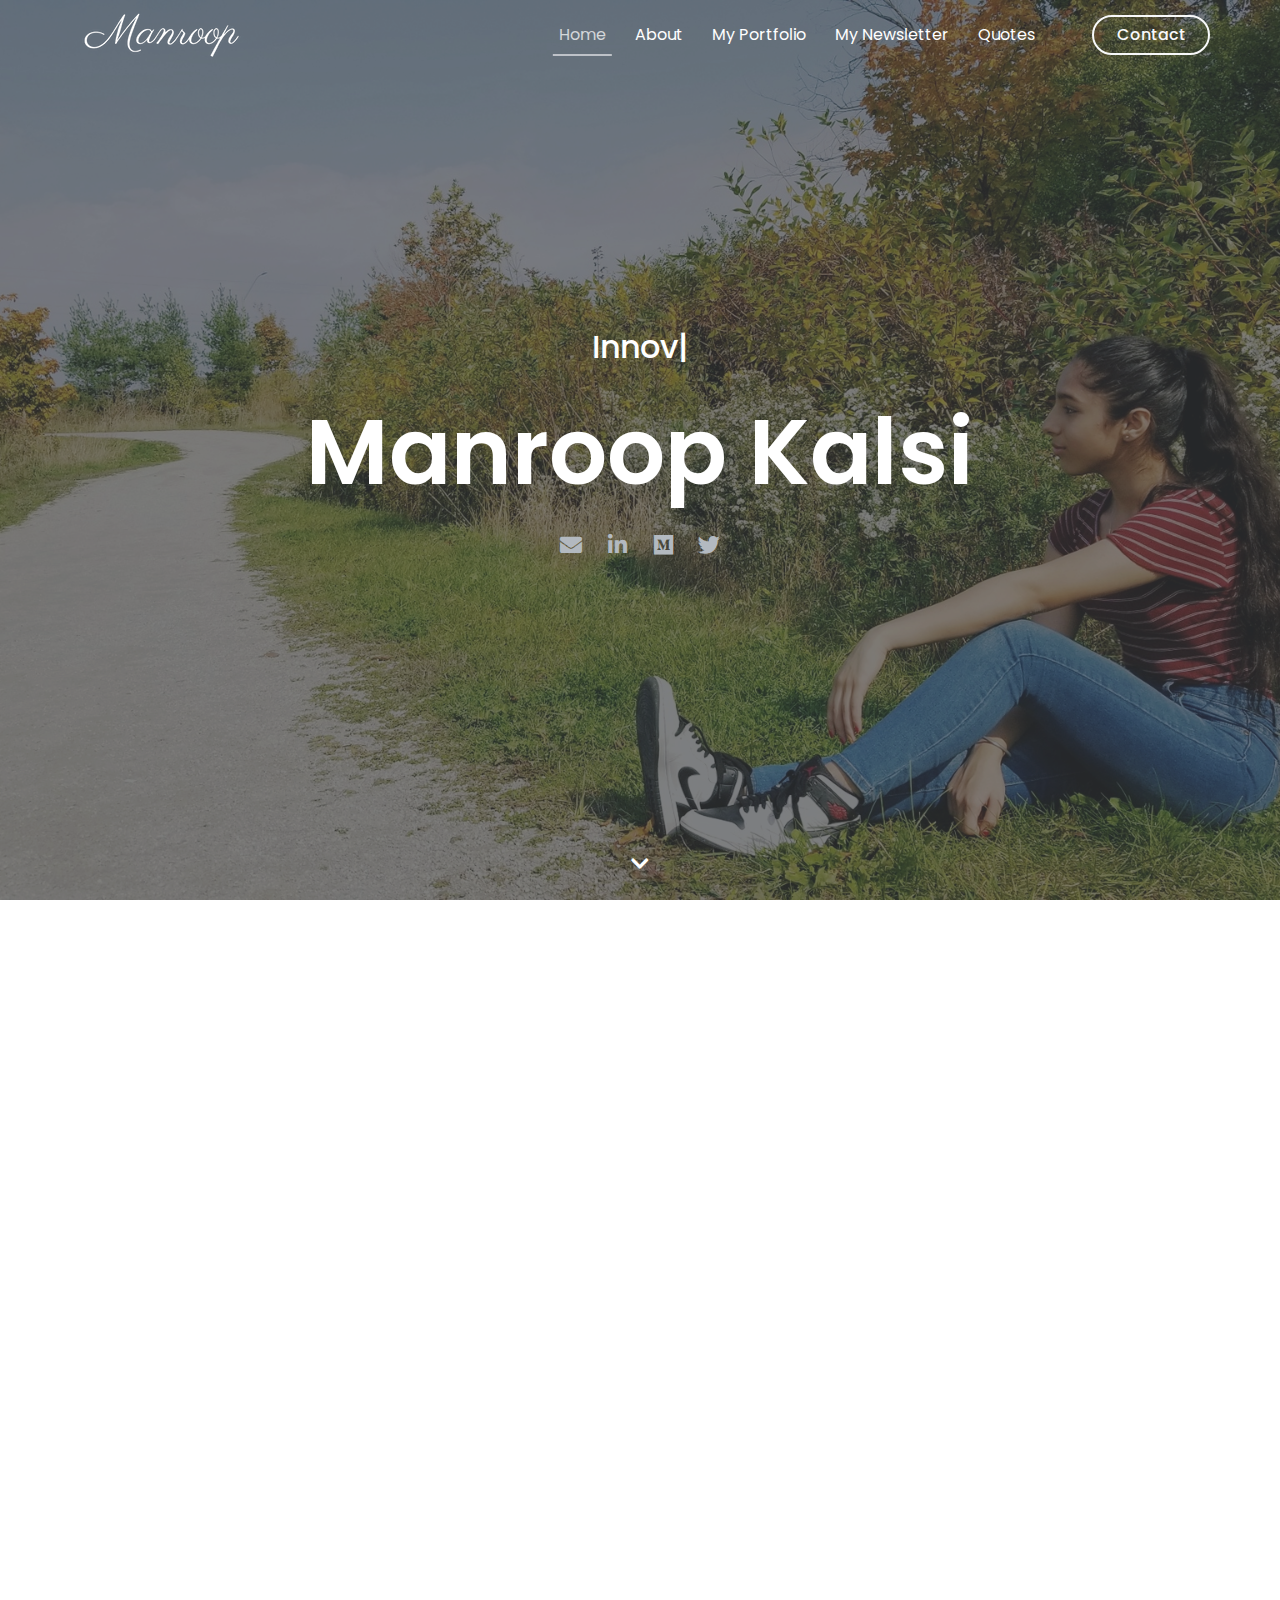
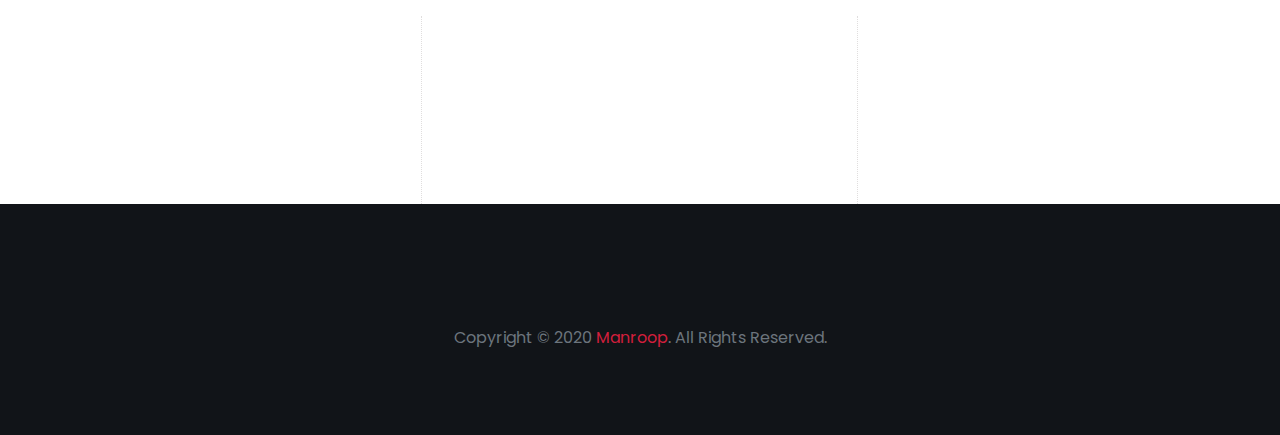
<file: index.html>
<!DOCTYPE html>
<html lang="en">
<head>
<meta charset="UTF-8" />
<meta http-equiv="X-UA-Compatible" content="IE=edge">
<meta name="viewport" content="width=device-width, initial-scale=1, minimum-scale=1.0, shrink-to-fit=no">
<link href="#" rel="icon" />
<title> Manroop Kalsi</title>
<meta name="description" content="Manroop Kalsi's Personal Website.">
<meta name="author" content="harnishdesign.net">

<!-- Web Fonts -->
<link rel='stylesheet' href='https://fonts.googleapis.com/css?family=Poppins:100,200,300,400,500,600,700,800,900' type='text/css'>

<!-- Stylesheet
============================== -->
<!-- Animate -->
<link rel="stylesheet" type="text/css" href="vendor/animate/animate.min.css" />
<!-- Bootstrap -->
<link rel="stylesheet" type="text/css" href="vendor/bootstrap/css/bootstrap.min.css" />
<!-- Font Awesome Icon -->
<link rel="stylesheet" type="text/css" href="vendor/font-awesome/css/all.min.css" />
<!-- Owl Carousel -->
<link rel="stylesheet" type="text/css" href="vendor/owl.carousel/assets/owl.carousel.min.css" />
<!-- Magnific Popup -->
<link rel="stylesheet" type="text/css" href="vendor/magnific-popup/magnific-popup.min.css" />
<!-- Custom Stylesheet -->
<link rel="stylesheet" type="text/css" href="css/stylesheet.css" />
<!-- MailerLite Universal -->
<script>
  (function(m,a,i,l,e,r){ m['MailerLiteObject']=e;function f(){
  var c={ a:arguments,q:[]};var r=this.push(c);return "number"!=typeof r?r:f.bind(c.q);}
  f.q=f.q||[];m[e]=m[e]||f.bind(f.q);m[e].q=m[e].q||f.q;r=a.createElement(i);
  var _=a.getElementsByTagName(i)[0];r.async=1;r.src=l+'?v'+(~~(new Date().getTime()/1000000));
  _.parentNode.insertBefore(r,_);})(window, document, 'script', 'https://static.mailerlite.com/js/universal.js', 'ml');
  
  var ml_account = ml('accounts', '2437670', 'h6x0p9j2c3', 'load');
  </script>
  <!-- End MailerLite Universal -->  
</head>

<body data-spy="scroll" data-target=".navbar" data-offset="70">

<!-- Preloader -->
<div class="preloader">
  <div class="lds-ellipsis"><div></div><div></div><div></div><div></div></div>
</div>
<!-- Preloader End --> 

<!-- Document Wrapper   
=============================== -->
<div id="main-wrapper"> 
  <!-- Header
  ============================ -->
  <header id="header" class="sticky-top-slide"> 
    <!-- Navbar -->
    <nav class="primary-menu navbar navbar-expand-lg navbar-text-light navbar-line-under-text bg-transparent border-bottom-0">
      <div class="container"> 
        <!-- Logo --> 
        <a class="logo ml-3 ml-md-0" href="index.html" title="Manroop Kalsi"> <img src="images/logo-light.png" alt="Manroop Kalsi"/> </a> 
        <!-- Logo End -->
        <button class="navbar-toggler" type="button" data-toggle="collapse" data-target="#header-nav"><span></span><span></span><span></span></button>
        <div id="header-nav" class="collapse navbar-collapse justify-content-end">
          <ul class="navbar-nav">
            <li class="nav-item"><a class="nav-link smooth-scroll active" href="#">Home</a></li>
            <li class="nav-item"><a class="nav-link smooth-scroll" href="#about">About</a></li>
            <li class="nav-item"><a class="nav-link smooth-scroll" href="#portfolio">My Portfolio</a></li>
            <li class="nav-item"><a class="nav-link smooth-scroll" href="#newsletter">My Newsletter</a></li>
            <li class="nav-item"><a class="nav-link smooth-scroll" href="#clients">Quotes</a></li>
            <li class="align-items-center h-auto ml-lg-3"><a href="#
	   <li class="align-items-center h-auto ml-lg-3"><a href="#contact" class="nav-link btn btn-outline-light shadow-none d-inline-block rounded-pill mt-3 mt-lg-0 smooth-scroll">Contact</a></li>
          </ul>
        </div>
      </div>
    </nav>
    <!-- Navbar End --> 
  </header>
  <!-- Header End --> 
  
  <!-- Content
  ============================================= -->
  <div id="content" role="main"> 
    
    <!-- Intro
    ============================================= -->
    <section id="home">
      <div class="hero-wrap">
        <div class="hero-mask opacity-6 bg-dark"></div>
        <div class="hero-bg parallax" style="background-image:url('images/intro-bg.jpg');"></div>
        <div class="hero-content section d-flex fullscreen">
          <div class="container my-auto">
            <div class="row">
              <div class="col-12 text-center">
                <div class="typed-strings">
                  <p>Innovator.</p>
                  <p>Blockchain Enthusiast.</p>
                  <p>AI Enthusiast.</p>
                </div>
                <p class="text-8 font-weight-500 text-white mb-2 mb-md-3"><span class="typed"></span></p>
                <h2 class="text-20 font-weight-600 text-white mb-2 mb-md-3">Manroop Kalsi</h2>
                <ul class="social-icons social-icons-lg social-icons-muted justify-content-center mb-3 wow bounceIn">
        <li class="social-icons-email"><a data-toggle="tooltip" href="mailto:m.roopkalsi5@gmail.com" target="_blank" title="" data-original-title="Email"><i class="fas fa-envelope"></i></a></li>
        <li class="social-icons-linkedin"><a data-toggle="tooltip" href="https://www.linkedin.com/in/manroop-kalsi/" target="_blank" title="" data-original-title="Linkedin"><i class="fab fa-linkedin-in"></i></a></li>
        <li class="social-icons-medium"><a data-toggle="tooltip" href="https://manroopkalsi.medium.com/" target="_blank" title="" data-original-title="Medium"><i class="fab fa-medium"></i></a></li>
        <li class="social-icons-twitter"><a data-toggle="tooltip" href="https://twitter.com/manroopkalsi" target="_blank" title="" data-original-title="Twitter"><i class="fab fa-twitter"></i></a></li>
      </ul>
              </div>
            </div>
          </div>
          <a href="#about" class="scroll-down-arrow text-white smooth-scroll"><span class="animated"><i class="fa fa-chevron-down"></i></span></a> </div>
      </div>
    </section>
    <!-- Intro end --> 
    
    <!-- About
    ============================================= -->
    <section id="about" class="section">
      <div class="container">
        <div class="row">
          <div class="col-lg-5 text-center mb-5 mb-lg-0 wow fadeInLeft"> <img class="img-fluid shadow-md rounded d-inline-block" src="images/about-me.jpeg" title="I'm Manroop Kalsi" alt=""> </div>
          <div class="col-lg-7 text-center text-lg-left pl-lg-4 wow fadeInRight">
            <h2 class="font-weight-600 mb-4">About Me</h2>
            <h3 class="text-6 mb-4">Hello! <span class="text-primary font-weight-600">I'm Manroop Kalsi.</span></h3>
            <p>I am an innovator, whose currently exploring emerging technology in order to work towards solving the world's biggest problems. As a kid I’ve always had a desire to learn. I loved soaking up knowledge, and taking on challenges.
            </p>
            <p>Growing up I have always been ambitious, hardworking, and dedicated to my growth. Despite this, I’ve found it challenging to determine exactly what I want out of my life. Yet, what I do know is that I want to live an extraordinary life, a life that is meaningful. Where I spend my time working towards creating a better future and impacting billions of people for the better.
            </p>
            <div class="brands-grid separator-border my-sm-4">
            <a class="btn btn-secondary rounded-pill mt-3" target=_blank href="https://tks.life/profile/manroop.kalsi#about">My Portfolio</a> <a href="#contact" class="btn btn-link smooth-scroll mt-3 px-4">Contact Me<span class="text-1 ml-2"><i class="fas fa-chevron-right"></i></span></a> </div>
        </div>
      </div>
    </section>
    
    <!-- About end --> 
    
 <!-- Portfolio
	============================================= -->
  <section id="portfolio" class="section bg-light">
    <div class="container"> 
      <!-- Heading -->
      <div class="row mb-5 wow fadeIn">
        <div class="col-lg-9 col-xl-8 mx-auto text-center">
          <h2 class="font-weight-600 mb-3">My Portfolio</h2>
          <hr class="heading-separator-line border-2 border-primary">
          <p class="text-4 text-muted">Take a look at my newsletters from the previous months, some of the articles that I've written, and the projects that I've been working on!
          </p>
        </div>
      </div>
      <!-- Heading End --> 

      <!-- Filter Menu -->
      <ul class="portfolio-menu nav nav-pills nav-sm text-uppercase justify-content-center border-bottom-0 mb-4 wow fadeInUp">
        <li class="nav-item"> <a data-filter=".all" class="nav-link rounded-pill active" href="">All</a></li>
        <li class="nav-item"> <a data-filter=".newsletter" href="" class="nav-link rounded-pill">Newsletters</a></li>
        <li class="nav-item"> <a data-filter=".article" href="" class="nav-link rounded-pill">Articles</a></li>
        <li class="nav-item"> <a data-filter=".project" href="" class="nav-link rounded-pill">Projects</a></li>
      </ul>
      <!-- Filter Menu end -->
      
      <div class="portfolio popup-ajax-gallery wow fadeInUp">
        <div class="row portfolio-filter">
          <div class="col-sm-6 col-lg-4 all newsletter">
            <div class="portfolio-box rounded my-3">
              <div class="portfolio-img rounded"> <img class="img-fluid d-block" src="images/projects/Newsletter Database.jpg" alt="">
                <div class="portfolio-overlay"> <a class="stretched-link" target=_blank href="https://www.notion.so/baf2cc2384234dea93086951b7fef424?v=77ff876e9bf84e78adb9eb1940f391c7"></a>
                  <div class="portfolio-overlay-details">
                    <h5 class="text-white font-weight-400">Newsletter Database</h5>
                    <span class="text-light">Past Newsletter</span> </div>
                </div>
              </div>
            </div>
          </div>
          <div class="col-sm-6 col-lg-4 all newsletter">
            <div class="portfolio-box rounded my-3">
              <div class="portfolio-img rounded"> <img class="img-fluid d-block" src="images/projects/february.png" alt="">
                <div class="portfolio-overlay"> <a class="stretched-link" target=_blank href="https://preview.mailerlite.com/s8p0s9"></a>
                  <div class="portfolio-overlay-details">
                    <h5 class="text-white font-weight-400">Feb 2021</h5>
                    <span class="text-light">Memento Mori ✨</span> </div>
                </div>
              </div>
            </div>
          </div>
          <div class="col-sm-6 col-lg-4 all newsletter">
            <div class="portfolio-box rounded my-3">
              <div class="portfolio-img rounded"> <img class="img-fluid d-block" src="images/projects/march.jpg" alt="">
                <div class="portfolio-overlay"> <a class="stretched-link" target=_blank href="https://preview.mailerlite.com/o4l0n3"></a>
                  <div class="portfolio-overlay-details">  
                    <h5 class="text-white font-weight-400">Mar 2021</h5>
                    <span class="text-light">Every Second Counts ⏳</span> </div>
                </div>
              </div>
            </div>
          </div>
        </div>
        <div class="row portfolio-filter">
          <div class="col-sm-6 col-lg-4 all article">
            <div class="portfolio-box rounded my-3">
              <div class="portfolio-img rounded"> <img class="img-fluid d-block" src="images/projects/schools-don't-teach.png" alt="">
                <div class="portfolio-overlay"> <a class="stretched-link" target=_blank href="https://manroopkalsi.medium.com/what-schools-dont-teach-individuality-ff9beb483625"></a>
                  <div class="portfolio-overlay-details">
                    <h5 class="text-white font-weight-400">What Schools don't Teach - Individuality </h5>
                    <span class="text-light"></span> </div>
                </div>
              </div>
            </div>
          </div>
          <div class="col-sm-6 col-lg-4 all article">
            <div class="portfolio-box rounded my-3">
              <div class="portfolio-img rounded"> <img class="img-fluid d-block" src="images/projects/blockchain101.jpeg" alt="">
                <div class="portfolio-overlay"> <a class="stretched-link" target=_blank href="https://manroopkalsi.medium.com/blockchain-101-b51a75780567"></a>
                  <div class="portfolio-overlay-details">  
                    <h5 class="text-white font-weight-400">Blockchain 101</h5>
                    <span class="text-light">The Ins and Outs of understanding Blockchain Technology</span> </div>
                </div>
              </div>
            </div>
          </div>
          <div class="col-sm-6 col-lg-4 all article">
            <div class="portfolio-box rounded my-3">
              <div class="portfolio-img rounded"> <img class="img-fluid d-block" src="images/projects/finance.jpg" alt="">
                <div class="portfolio-overlay"> <a class="stretched-link" target=_blank href="https://manroopkalsi.medium.com/money-is-just-a-piece-of-paper-2bfb23c05354"></a>
                  <div class="portfolio-overlay-details">  
                    <h5 class="text-white font-weight-400">Money is just a Piece of Paper</h5>
                    <span class="text-light">From Barter to Fiat Currency to Cryptocurrency</span> </div>
                </div>
              </div>
            </div>
          </div>
          <div class="col-sm-6 col-lg-4 all article">
            <div class="portfolio-box rounded my-3">
              <div class="portfolio-img rounded"> <img class="img-fluid d-block" src="images/projects/perception.png" alt="">
                <div class="portfolio-overlay"> <a class="stretched-link" target=_blank href="https://manroopkalsi.medium.com/the-value-of-perception-d636106a62b6"></a>
                  <div class="portfolio-overlay-details">
                    <h5 class="text-white font-weight-400">The Value of Perception</h5>
                    <span class="text-light">Opening your Eyes</span> </div>
                </div>
              </div>
            </div>
          </div>
          <div class="col-sm-6 col-lg-4 all article">
            <div class="portfolio-box rounded my-3">
              <div class="portfolio-img rounded"> <img class="img-fluid d-block" src="images/projects/hooked.png" alt="">
                <div class="portfolio-overlay"> <a class="stretched-link" target=_blank href="https://studentsxstudents.com/hooked-1a192bbe1349"></a>
                  <div class="portfolio-overlay-details">
                    <h5 class="text-white font-weight-400">Hooked</h5>
                    <span class="text-light">How Instagram has you hooked.</span> </div>
                </div>
              </div>
            </div>
          </div>
          <div class="col-sm-6 col-lg-4 all article">
            <div class="portfolio-box rounded my-3">
              <div class="portfolio-img rounded"> <img class="img-fluid d-block" src="images/projects/aihackathon.png" alt="">
                <div class="portfolio-overlay"> <a class="stretched-link" target=_blank href="https://manroopkalsi.medium.com/our-journey-tks-global-hackathon-754c00802539"></a>
                  <div class="portfolio-overlay-details">
                    <h5 class="text-white font-weight-400">Placing top 10 </h5>
                    <span class="text-light">Global AI Hackathon</span></div>
                </div>
              </div>
            </div>
          </div> 
          <div class="col-sm-6 col-lg-4 all project">
            <div class="portfolio-box rounded my-3">
              <div class="portfolio-img rounded"> <img class="img-fluid d-block" src="images/projects/vote.jpeg" alt="">
                <div class="portfolio-overlay"> <a class="popup-ajax stretched-link" href="ajax/decentralizing-democracy.html"></a>
                  <div class="portfolio-overlay-details">
                    <h5 class="text-white font-weight-400">Decentralizing Democracy with Blockchain</h5>
                    <span class="text-light">Voting DApp</span> </div>
                </div>
              </div>
            </div>
          </div>
          <div class="col-sm-6 col-lg-4 all project">
            <div class="portfolio-box rounded my-3">
              <div class="portfolio-img rounded"> <img class="img-fluid d-block" src="images/projects/erc20.png" alt="">
                <div class="portfolio-overlay"> <a class="popup-ajax stretched-link" href="ajax/decentralizing-society.html"></a>
                  <div class="portfolio-overlay-details">
                    <h5 class="text-white font-weight-400">Creating an ERC-20 Token</h5>
                    <span class="text-light">The DApp</span> </div>
                </div>
              </div>
            </div>
          </div>
          <div class="col-sm-6 col-lg-4 all project">
            <div class="portfolio-box rounded my-3">
              <div class="portfolio-img rounded"> <img class="img-fluid d-block" src="images/projects/instacart.png" alt="">
                <div class="portfolio-overlay"> <a class="popup-ajax stretched-link" href="ajax/instacart.html"></a>
                  <div class="portfolio-overlay-details">
                    <h5 class="text-white font-weight-400">Instacart Consulting Challenge</h5>
                    <span class="text-light"></span> </div>
                </div>
              </div>
            </div>
          </div>
          <div class="col-sm-6 col-lg-4 all project">
            <div class="portfolio-box rounded my-3">
              <div class="portfolio-img rounded"> <img class="img-fluid d-block" src="images/projects/unitednations.png" alt="">
                <div class="portfolio-overlay"> <a class="popup-ajax stretched-link" href="ajax/unitednations.html"></a>
                  <div class="portfolio-overlay-details">
                    <h5 class="text-white font-weight-400">United Nations Consulting challenge</h5>
                    <span class="text-light"></span> </div>
                </div>
              </div>
            </div>
          </div>
          <div class="col-sm-6 col-lg-4 all project">
            <div class="portfolio-box rounded my-3">
              <div class="portfolio-img rounded"> <img class="img-fluid d-block" src="images/projects/bisect.png" alt="">
                <div class="portfolio-overlay"> <a class="popup-ajax stretched-link" href="ajax/bisect.html"></a>
                  <div class="portfolio-overlay-details">
                    <h5 class="text-white font-weight-400">BISECT - Focus Hackathon</h5>
                    <span class="text-light"></span> </div>
                </div>
              </div>
            </div>
          </div>
          <div class="col-sm-6 col-lg-4 all project">
            <div class="portfolio-box rounded my-3">
              <div class="portfolio-img rounded"> <img class="img-fluid d-block" src="images/projects/mpath.png" alt="">
                <div class="portfolio-overlay"> <a class="popup-ajax stretched-link" href="ajax/mPath.html"></a>
                  <div class="portfolio-overlay-details">
                    <h5 class="text-white font-weight-400">mPath - Global AI Hackathon</h5>
                    <span class="text-light"></span> </div>
                </div>
              </div>
            </div>
          </div>
        </div>
      </div>
    </div>
  </section>
  <!-- Portfolio end -->
    <!-- Promo Box
	============================================= -->
    <section id = "newsletter" class="section bg-primary text-center">
      <div class="container wow bounceIn">
        <p class="lead text-white">Staying updated with my projects, my experiences, and my takeaways with my:
        </p>
        <h2 class="text-10 text-white mb-4">Monthly Newsletters!</h2>
        <a href="javascript:;" onclick="ml_account('webforms', '2918512', 'l4f5k1', 'show')" class="btn btn-light rounded-pill shadow-none smooth-scroll mt-2 wow rubberBand" data-wow-delay="1.2s">Subscribe Now!</a> </div>
    </section>
    <!-- Promo Box end --> 
    
    <!-- Clients
    ============================================= -->
    <section id="clients" class="section ">
      <div class="container"> 
        
        <!-- Heading -->
        <div class="row mb-5 wow fadeIn">
          <div class="col-lg-9 col-xl-8 mx-auto text-center">
            <h2 class="font-weight-600 mb-3">Favorite Quotes</h2>
            <hr class="heading-separator-line border-2 border-primary">
          </div>
        </div>
        <!-- Heading End -->
        
        <div class="row wow fadeInUp">
          <div class="col-lg-9 mx-auto">
            <div class="owl-carousel owl-theme" data-autoplay="true" data-loop="true" data-nav="true" data-margin="30" data-slideby="1" data-stagepadding="5"  data-items-xs="1" data-items-sm="1" data-items-md="1" data-items-lg="1">
              <div class="item text-center px-5"> <span class="text-9 text-muted opacity-3"><i class="fa fa-quote-left"></i></span>
                <p class="text-4">“Your time is limited, so don’t waste it living someone else’s life. Don’t be trapped by dogma - which is living with the results of other people’s thinking. Don’t let the noise of others’ opinions drown out your own inner voice. And most important, have the courage to follow your heart and intuition.”</p>
                <img class="img-fluid d-inline-block w-auto rounded-circle shadow-sm border" src="images/testimonial/steve.jpg" alt=""> <strong class="d-block font-weight-500">Steve Jobs</strong> </div>
              <div class="item text-center px-5"> <span class="text-9 text-muted opacity-3"><i class="fa fa-quote-left"></i></span>
                <p class="text-4">“Do the one thing you think you cannot do. Fail at it. Try again. Do better the second time. The only people who never tumble are those who never mount the high wire. This is your moment. Own it.”</p>
                <img class="img-fluid d-inline-block w-auto rounded-circle shadow-sm border" src="images/testimonial/oprah.jpg" alt=""> <strong class="d-block font-weight-500">Oprah Winfrey</strong> </div>
              <div class="item text-center px-5"> <span class="text-9 text-muted opacity-3"><i class="fa fa-quote-left"></i></span>
                <p class="text-4">“If other people are putting in 40-hour work weeks and you’re putting in 100-hour work weeks, then even if you’re doing the same thing, you know that you will achieve in four months what it takes them a year to achieve.”</p>
                <img class="img-fluid d-inline-block w-auto rounded-circle shadow-sm border" src="images/testimonial/elon.jpg" alt=""> <strong class="d-block font-weight-500">Elon Musk</strong> </div>
              <div class="item text-center px-5"> <span class="text-9 text-muted opacity-3"><i class="fa fa-quote-left"></i></span>
                <p class="text-4">“We can each define ambition and progress for ourselves. The goal is to work toward a world where expectations are not set by the stereotypes that hold us back, but by our personal passion, talents and interests.”</p>
                <img class="img-fluid d-inline-block w-auto rounded-circle shadow-sm border" src="images/testimonial/sheryl.jpeg" alt=""> <strong class="d-block font-weight-500">Sheryl Sandberg</strong> </div>
            </div>
          </div>
        </div>
      </div>
    </section>
    <!-- Clients end --> 
    
    <!-- Contact
    ============================================= -->
    <section id="contact" class="section  bg-light">
      <div class="container"> 
        <!-- Heading -->
        <div class="row mb-5 wow fadeIn">
          <div class="col-lg-9 col-xl-8 mx-auto text-center">
            <h2 class="font-weight-600 mb-3">Contact Me</h2>
            <hr class="heading-separator-line border-2 border-primary">
            <p class="text-4 text-muted">Send me a message, and I'll get back to you as soon as I can!</p>
          </div>
        </div>
        <!-- Heading End --> 
	<script src="https://apps.elfsight.com/p/platform.js" defer></script>
        <div class="elfsight-app-e02ac3bc-0324-4961-a522-9946a26f0d23"></div>
	      </section>
        <div class="brands-grid separator-border h-100 mt-5">
          <div class="row">
            <div class="col-md-6 col-lg-4">
              <div class="featured-box text-center my-3 my-md-0 wow bounceIn">
                <div class="featured-box-icon text-light"> <i class="fas fa-map-marker-alt"></i></div>
                <h3 class="text-uppercase">Based in</h3>
                <p class="text-muted mb-0">Toronto, Canada</p>              </div>
            </div>
            <div class="col-md-6 col-lg-4">
              <div class="featured-box text-center my-3 my-md-0 wow bounceIn">
                <div class="featured-box-icon text-light"> <i class="fas fa-envelope"></i> </div>
                <h3 class="text-uppercase">Contact Me!</h3>
                <p class="text-muted mb-0"><a href="mailto: m.roopkalsi5@gmail.com">m.roopkalsi5@gmail.com</a></p>
              </div>
            </div>
            <div class="col-md-6 col-lg-4">
              <div class="featured-box text-center my-3 my-md-0 wow bounceIn">
                <div class="featured-box-icon text-light"> <i class="fas fa-calendar"></i> </div>
                <h3 class="text-uppercase">Schedule time with me!</h3>
                <p class="text-muted mb-0"><a target=_blank href="https://calendly.com/manroopkalsi5/30min">Calendly</a></p>
              </div>
            </div>
          </div>
        </div>
      </div>
    </section>
    <!-- Contact end --> 
    
  </div>
  <!-- Content end --> 
  
  <!-- Footer
  ============================================= -->
  <footer id="footer" class="section bg-dark footer-text-light">
    <div class="container">
      <ul class="social-icons social-icons-lg social-icons-muted justify-content-center mb-3 wow bounceIn">
        <li class="social-icons-email"><a data-toggle="tooltip" href="mailto:m.roopkalsi5@gmail.com" 
					  
					  
					  ="_blank" title="" data-original-title="Email"><i class="fas fa-envelope"></i></a></li>
        <li class="social-icons-linkedin"><a data-toggle="tooltip" href="https://www.linkedin.com/in/manroop-kalsi/" target="_blank" title="" data-original-title="Linkedin"><i class="fab fa-linkedin-in"></i></a></li>
        <li class="social-icons-medium"><a data-toggle="tooltip" href="https://manroopkalsi.medium.com/" target="_blank" title="" data-original-title="Medium"><i class="fab fa-medium"></i></a></li>
        <li class="social-icons-twitter"><a data-toggle="tooltip" href="https://twitter.com/manroopkalsi" target="_blank" title="" data-original-title="Twitter"><i class="fab fa-twitter"></i></a></li>
      </ul>
      <p class="text-muted text-center">Copyright &copy; 2020 <a href="#">Manroop</a>. All Rights Reserved.</p>
    </div>
  </footer>
  <!-- Footer end --> 
  
</div>
<!-- Document Wrapper end --> 

<!-- Back to Top
============================================= --> 
<a id="back-to-top" class="rounded" data-toggle="tooltip" title="Back to Top" href="javascript:void(0)"><i class="fa fa-chevron-up"></i></a> 


<!-- JavaScript --> 
<script src="vendor/jquery/jquery.min.js"></script> 
<script src="vendor/bootstrap/js/bootstrap.bundle.min.js"></script> 
<!-- Easing --> 
<script src="vendor/jquery.easing/jquery.easing.min.js"></script> 
<!-- Appear --> 
<script src="vendor/jquery.appear/jquery.appear.min.js"></script> 
<!-- Counter --> 
<script src="vendor/jquery.countTo/jquery.countTo.min.js"></script> 
<!-- Parallax Bg --> 
<script src="vendor/parallaxie/parallaxie.min.js"></script> 
<!-- Typed --> 
<script src="vendor/typed/typed.min.js"></script> 
<!-- WOW animation --> 
<script src="vendor/wow/wow.min.js"></script> 
<!-- Owl Carousel --> 
<script src="vendor/owl.carousel/owl.carousel.min.js"></script> 
<!-- isotope Portfolio Filter --> 
<script src="vendor/isotope/isotope.pkgd.min.js"></script> 
<!-- Magnific Popup --> 
<script src="vendor/magnific-popup/jquery.magnific-popup.min.js"></script> 
<!-- Custom Script --> 
<script src="js/theme.js"></script>
</body>
</html>
</file>
<file: css/stylesheet.css>
/*===========================================================

   Template Name: Kenil - One Page Portfolio Html Template
   Author: Harnish Design
   Template URL: http://demo.harnishdesign.net/html/kenil
   Author URL: https://themeforest.net/user/harnishdesign
   File Description : Main css file of the template
	
=================================================
  Table of Contents
=================================================

	1. Basic
	2. Helpers Classes
	3. Layouts
	4. Header
		4.1 Navigation
		4.2 Secondary Nav
		4.3 Page Header
	5 Elements
		5.1 Featured Box
		5.2 Team
		5.3 Accordion & Toggle
		5.4 Nav
		5.5 Tabs
		5.6 Hero Background
		5.7 Owl Carousel
		5.8 Brands Grid
		5.9 Portfolio
		5.10 List Style
	6 Footer
		6.1 Social Icons
		6.2 Back to Top
	7 Extra

=======================================================*/
/* =================================== */
/*  1. Basic Style 
/* =================================== */
body, html {
  height: 100%;
}

body {
  background: #dddddd;
  color: #4c4d4d;
  font-family: "Poppins", sans-serif;
}

/*-------- Preloader --------*/
.preloader {
  position: fixed;
  width: 100%;
  height: 100%;
  z-index: 999999999 !important;
  background-color: #fff;
  top: 0;
  left: 0;
  right: 0;
  bottom: 0;
}
.preloader .lds-ellipsis {
  display: inline-block;
  position: absolute;
  width: 80px;
  height: 80px;
  margin-top: -40px;
  margin-left: -40px;
  top: 50%;
  left: 50%;
}
.preloader .lds-ellipsis div {
  position: absolute;
  top: 33px;
  width: 13px;
  height: 13px;
  border-radius: 50%;
  background: #000;
  animation-timing-function: cubic-bezier(0, 1, 1, 0);
}
.preloader .lds-ellipsis div:nth-child(1) {
  left: 8px;
  animation: lds-ellipsis1 0.6s infinite;
}
.preloader .lds-ellipsis div:nth-child(2) {
  left: 8px;
  animation: lds-ellipsis2 0.6s infinite;
}
.preloader .lds-ellipsis div:nth-child(3) {
  left: 32px;
  animation: lds-ellipsis2 0.6s infinite;
}
.preloader .lds-ellipsis div:nth-child(4) {
  left: 56px;
  animation: lds-ellipsis3 0.6s infinite;
}

@keyframes lds-ellipsis1 {
  0% {
    transform: scale(0);
  }
  100% {
    transform: scale(1);
  }
}
@keyframes lds-ellipsis3 {
  0% {
    transform: scale(1);
  }
  100% {
    transform: scale(0);
  }
}
@keyframes lds-ellipsis2 {
  0% {
    transform: translate(0, 0);
  }
  100% {
    transform: translate(24px, 0);
  }
}
/*--- Preloader Magnific Popup ----*/
.mfp-container .preloader {
  background: transparent;
}
.mfp-container .preloader .lds-ellipsis div {
  background: #fff;
}

::selection {
  background: #d21f3c;
  color: #fff;
  text-shadow: none;
}

form {
  padding: 0;
  margin: 0;
  display: inline;
}

img {
  vertical-align: inherit;
}

a, a:focus {
  color: #d21f3c;
  -webkit-transition: all 0.2s ease;
  transition: all 0.2s ease;
}

a:hover, a:active {
  color: #9f0e31;
  text-decoration: none;
  -webkit-transition: all 0.2s ease;
  transition: all 0.2s ease;
}

a:focus, a:active,
.btn.active.focus,
.btn.active:focus,
.btn.focus,
.btn:active.focus,
.btn:active:focus,
.btn:focus,
button:focus,
button:active {
  outline: none;
}

p {
  line-height: 1.8;
}

blockquote {
  border-left: 5px solid #eee;
  padding: 10px 20px;
}

iframe {
  border: 0 !important;
}

h1, h2, h3, h4, h5, h6 {
  color: #252b33;
  font-family: "Poppins", sans-serif;
}

/* =================================== */
/*  2. Helpers Classes
/* =================================== */
/* Box Shadow */
.shadow-md {
  -webkit-box-shadow: 0px 0px 50px -35px rgba(0, 0, 0, 0.4) !important;
  box-shadow: 0px 0px 50px -35px rgba(0, 0, 0, 0.4) !important;
}

/* Border Radius */
.rounded-lg {
  border-radius: 0.6rem !important;
}

.rounded-top-0 {
  border-top-left-radius: 0px !important;
  border-top-right-radius: 0px !important;
}

.rounded-bottom-0 {
  border-bottom-left-radius: 0px !important;
  border-bottom-right-radius: 0px !important;
}

.rounded-left-0 {
  border-top-left-radius: 0px !important;
  border-bottom-left-radius: 0px !important;
}

.rounded-right-0 {
  border-top-right-radius: 0px !important;
  border-bottom-right-radius: 0px !important;
}

/* Border Size */
.border-1 {
  border-width: 1px !important;
}

.border-2 {
  border-width: 2px !important;
}

.border-3 {
  border-width: 3px !important;
}

.border-4 {
  border-width: 4px !important;
}

.border-5 {
  border-width: 5px !important;
}

/* Text Size */
.text-0 {
  font-size: 11px !important;
  font-size: 0.6875rem !important;
}

.text-1 {
  font-size: 12px !important;
  font-size: 0.75rem !important;
}

.text-2 {
  font-size: 14px !important;
  font-size: 0.875rem !important;
}

.text-3 {
  font-size: 16px !important;
  font-size: 1rem !important;
}

.text-4 {
  font-size: 18px !important;
  font-size: 1.125rem !important;
}

.text-5 {
  font-size: 21px !important;
  font-size: 1.3125rem !important;
}

.text-6 {
  font-size: 24px !important;
  font-size: 1.50rem !important;
}

.text-7 {
  font-size: 28px !important;
  font-size: 1.75rem !important;
}

.text-8 {
  font-size: 32px !important;
  font-size: 2rem !important;
}

.text-9 {
  font-size: 36px !important;
  font-size: 2.25rem !important;
}

.text-10 {
  font-size: 40px !important;
  font-size: 2.50rem !important;
}

.text-11 {
  font-size: 2.75rem !important;
}
@media (max-width: 1200px) {
  .text-11 {
    font-size: calc(1.4rem + 1.8vw)  !important;
  }
}

.text-12 {
  font-size: 3rem !important;
}
@media (max-width: 1200px) {
  .text-12 {
    font-size: calc(1.425rem + 2.1vw)  !important;
  }
}

.text-13 {
  font-size: 3.25rem !important;
}
@media (max-width: 1200px) {
  .text-13 {
    font-size: calc(1.45rem + 2.4vw)  !important;
  }
}

.text-14 {
  font-size: 3.5rem !important;
}
@media (max-width: 1200px) {
  .text-14 {
    font-size: calc(1.475rem + 2.7vw)  !important;
  }
}

.text-15 {
  font-size: 3.75rem !important;
}
@media (max-width: 1200px) {
  .text-15 {
    font-size: calc(1.5rem + 3vw)  !important;
  }
}

.text-16 {
  font-size: 4rem !important;
}
@media (max-width: 1200px) {
  .text-16 {
    font-size: calc(1.525rem + 3.3vw)  !important;
  }
}

.text-17 {
  font-size: 4.5rem !important;
}
@media (max-width: 1200px) {
  .text-17 {
    font-size: calc(1.575rem + 3.9vw)  !important;
  }
}

.text-18 {
  font-size: 5rem !important;
}
@media (max-width: 1200px) {
  .text-18 {
    font-size: calc(1.625rem + 4.5vw)  !important;
  }
}

.text-19 {
  font-size: 5.25rem !important;
}
@media (max-width: 1200px) {
  .text-19 {
    font-size: calc(1.65rem + 4.8vw)  !important;
  }
}

.text-20 {
  font-size: 5.75rem !important;
}
@media (max-width: 1200px) {
  .text-20 {
    font-size: calc(1.7rem + 5.4vw)  !important;
  }
}

.text-21 {
  font-size: 6.5rem !important;
}
@media (max-width: 1200px) {
  .text-21 {
    font-size: calc(1.775rem + 6.3vw)  !important;
  }
}

.text-22 {
  font-size: 7rem !important;
}
@media (max-width: 1200px) {
  .text-22 {
    font-size: calc(1.825rem + 6.9vw)  !important;
  }
}

.text-23 {
  font-size: 7.75rem !important;
}
@media (max-width: 1200px) {
  .text-23 {
    font-size: calc(1.9rem + 7.8vw)  !important;
  }
}

.text-24 {
  font-size: 8.25rem !important;
}
@media (max-width: 1200px) {
  .text-24 {
    font-size: calc(1.95rem + 8.4vw)  !important;
  }
}

.text-25 {
  font-size: 9rem !important;
}
@media (max-width: 1200px) {
  .text-25 {
    font-size: calc(2.025rem + 9.3vw)  !important;
  }
}

.text-11, .text-12, .text-13, .text-14, .text-15, .text-16, .text-17, .text-18, .text-19, .text-20, .text-21, .text-22, .text-23, .text-24, .text-25 {
  line-height: 1.3;
}

/* Line height */
.line-height-07 {
  line-height: 0.7 !important;
}

.line-height-1 {
  line-height: 1 !important;
}

.line-height-2 {
  line-height: 1.2 !important;
}

.line-height-3 {
  line-height: 1.4 !important;
}

.line-height-4 {
  line-height: 1.6 !important;
}

.line-height-5 {
  line-height: 1.8 !important;
}

/* Font Weight */
.font-weight-100 {
  font-weight: 100 !important;
}

.font-weight-200 {
  font-weight: 200 !important;
}

.font-weight-300 {
  font-weight: 300 !important;
}

.font-weight-400 {
  font-weight: 400 !important;
}

.font-weight-500 {
  font-weight: 500 !important;
}

.font-weight-600 {
  font-weight: 600 !important;
}

.font-weight-700 {
  font-weight: 700 !important;
}

.font-weight-800 {
  font-weight: 800 !important;
}

.font-weight-900 {
  font-weight: 900 !important;
}

/* Opacity */
.opacity-0 {
  opacity: 0;
}

.opacity-1 {
  opacity: 0.1;
}

.opacity-2 {
  opacity: 0.2;
}

.opacity-3 {
  opacity: 0.3;
}

.opacity-4 {
  opacity: 0.4;
}

.opacity-5 {
  opacity: 0.5;
}

.opacity-6 {
  opacity: 0.6;
}

.opacity-7 {
  opacity: 0.7;
}

.opacity-8 {
  opacity: 0.8;
}

.opacity-9 {
  opacity: 0.9;
}

.opacity-10 {
  opacity: 1;
}

/* Background light */
.bg-light-1 {
  background-color: #e9ecef !important;
}

.bg-light-2 {
  background-color: #dee2e6 !important;
}

.bg-light-3 {
  background-color: #ced4da !important;
}

.bg-light-4 {
  background-color: #adb5bd !important;
}

/* Background Dark */
.bg-dark {
  background-color: #111418 !important;
}

.bg-dark-1 {
  background-color: #212529 !important;
}

.bg-dark-2 {
  background-color: #343a40 !important;
}

.bg-dark-3 {
  background-color: #495057 !important;
}

.bg-dark-4 {
  background-color: #6c757d !important;
}

/* Progress Bar */
.progress-sm {
  height: 0.5rem !important;
}

.progress-lg {
  height: 1.5rem !important;
}

hr {
  border-top: 1px solid rgba(16, 85, 96, 0.1);
}

/* =================================== */
/*  3. Layouts
/* =================================== */
#main-wrapper {
  background: #fff;
}

.box #main-wrapper {
  max-width: 1200px;
  margin: 0 auto;
  -webkit-box-shadow: 0px 0px 10px rgba(0, 0, 0, 0.1);
  box-shadow: 0px 0px 10px rgba(0, 0, 0, 0.1);
}

.section {
  position: relative;
  padding: 104px 0;
  padding: 6.5rem 0;
  overflow: hidden;
}

@media (max-width: 767.98px) {
  .section {
    padding: 3.5rem 0;
  }
}
@media (min-width: 1200px) {
  .container {
    max-width: 1170px !important;
  }
}
/*== Fullscreen Height ==*/
.fullscreen {
  min-height: 100vh !important;
}

/*== Fullscreen Height ==*/
.fullscreen-with-header {
  min-height: calc(100vh - 67px) !important;
}

/*== Scroll Down Arrow ==*/
.scroll-down-arrow {
  position: absolute;
  z-index: 3;
  bottom: 20px;
  left: 50%;
  margin-left: -16px;
  width: 32px;
  height: 32px;
  line-height: 32px;
  font-size: 20px;
  text-align: center;
  color: #fff;
}
.scroll-down-arrow .animated {
  position: relative;
  animation: fadeInDown 1.5s infinite;
  -webkit-animation: fadeInDown 1.5s infinite;
  -moz-animation: fadeInDown 1.5s infinite;
  -o-animation: fadeInDown 1.5s infinite;
}

@keyframes fadeInDown {
  0% {
    top: -25px;
    opacity: 0;
  }
  100% {
    top: 10px;
    opacity: 1;
  }
}
/*== Heading Separator Line ==*/
.heading-separator-line {
  width: 80px;
}

/*== box Framed ==*/
@media (min-width: 992px) {
  .box-framed .dark.frame-top,
  .box-framed .dark.frame-bottom,
  .box-framed .dark.frame-left,
  .box-framed .dark.frame-right {
    background: #000;
  }

  .box-framed .frame-top, .box-framed .frame-bottom, .box-framed .frame-left, .box-framed .frame-right {
    position: fixed;
    top: 0;
    left: 0;
    background: #f0f0f0;
    z-index: 1051;
  }
  .box-framed .dark .frame-top, .box-framed .dark .frame-bottom, .box-framed .dark .frame-left, .box-framed .dark .frame-right {
    background: #000;
  }
  .box-framed .frame-left {
    bottom: 0;
    width: 20px;
  }
  .box-framed .frame-right {
    bottom: 0;
    width: 20px;
    left: auto;
    right: 0;
  }
  .box-framed .frame-top {
    right: 0;
    height: 20px;
  }
  .box-framed .frame-bottom {
    right: 0;
    height: 20px;
    top: auto;
    bottom: 0;
  }
  .box-framed #main-wrapper {
    margin-bottom: 20px;
    margin-left: 20px;
    margin-right: 20px;
  }
  .box-framed #header .primary-menu.bg-transparent {
    top: 20px;
  }
  .box-framed #header .container, .box-framed #header .container-fluid {
    padding-left: 45px;
    padding-right: 45px;
  }
  .box-framed #back-to-top {
    bottom: 30px;
    right: 30px;
  }
  .box-framed .scroll-down-arrow {
    bottom: 30px;
  }
  .box-framed .modal-dialog {
    margin: 3.2rem auto;
  }
  .box-framed #styles-switcher {
    margin-left: 20px;
  }
}
/* =================================== */
/*  4. Header
/* =================================== */
#header {
  -webkit-transition: all 0.5s ease;
  transition: all 0.5s ease;
}
#header .navbar {
  padding: 0px;
}
#header .logo {
  -webkit-box-align: center;
  -ms-flex-align: center;
  align-items: center;
  display: -webkit-box;
  display: -ms-flexbox;
  display: flex;
  -ms-flex-item-align: stretch;
  align-self: stretch;
}

/*=== 4.1 Navigation ===*/
.navbar-light .navbar-nav .active > .nav-link {
  color: #0c2f55;
}
.navbar-light .navbar-nav .nav-link.active, .navbar-light .navbar-nav .nav-link.show {
  color: #0c2f55;
}
.navbar-light .navbar-nav .show > .nav-link {
  color: #0c2f55;
}

.primary-menu {
  display: -webkit-box !important;
  display: -ms-flexbox !important;
  display: flex !important;
  height: auto !important;
  -webkit-box-ordinal-group: 0;
  -ms-flex-item-align: stretch;
  align-self: stretch;
  background: #fff;
  border-bottom: 1px solid #efefef;
}
.primary-menu.bg-transparent {
  position: absolute;
  z-index: 999;
  top: 0;
  left: 0;
  width: 100%;
  box-shadow: none;
  border-bottom: 1px solid rgba(250, 250, 250, 0.3);
}
.primary-menu.sticky-on {
  position: fixed;
  top: 0;
  width: 100%;
  z-index: 1020;
  left: 0;
  -webkit-box-shadow: 0px 0px 10px rgba(0, 0, 0, 0.05);
  box-shadow: 0px 0px 10px rgba(0, 0, 0, 0.05);
  -webkit-animation: slide-down 0.7s;
  -moz-animation: slide-down 0.7s;
  animation: slide-down 0.7s;
}
@-webkit-keyframes slide-down {
  0% {
    opacity: 0;
    transform: translateY(-100%);
  }
  100% {
    opacity: 1;
    transform: translateY(0);
  }
}
@-moz-keyframes slide-down {
  0% {
    opacity: 0;
    transform: translateY(-100%);
  }
  100% {
    opacity: 1;
    transform: translateY(0);
  }
}
@keyframes slide-down {
  0% {
    opacity: 0;
    transform: translateY(-100%);
  }
  100% {
    opacity: 1;
    transform: translateY(0);
  }
}
.primary-menu.sticky-on .none-on-sticky {
  display: none !important;
}
.primary-menu ul.navbar-nav > li {
  display: -webkit-box;
  display: -ms-flexbox;
  display: flex;
  height: 100%;
}
.primary-menu ul.navbar-nav > li + li {
  margin-left: 2px;
}
.primary-menu ul.navbar-nav > li a {
  display: -webkit-box;
  display: -ms-flexbox;
  display: flex;
  -webkit-box-align: center;
  -ms-flex-align: center;
  align-items: center;
}
.primary-menu ul.navbar-nav > li > a:not(.btn) {
  height: 70px;
  padding: 0px 0.85em;
  color: #252b33;
  -webkit-transition: all 0.2s ease;
  transition: all 0.2s ease;
  position: relative;
  position: relative;
}
.primary-menu ul.navbar-nav > li:hover > a:not(.btn), .primary-menu ul.navbar-nav > li > a.active:not(.btn) {
  color: #d21f3c;
  -webkit-transition: all 0.2s ease;
  transition: all 0.2s ease;
}
.primary-menu ul.navbar-nav > li a.btn {
  padding: 0.4rem 1.4rem;
}
.primary-menu ul.navbar-nav > li.dropdown .dropdown-menu li > a:not(.btn) {
  padding: 8px 0px;
  background-color: transparent;
  color: #777;
  -webkit-transition: all 0.2s ease;
  transition: all 0.2s ease;
}
.primary-menu ul.navbar-nav > li.dropdown .dropdown-menu li:hover > a:not(.btn) {
  color: #d21f3c;
  -webkit-transition: all 0.2s ease;
  transition: all 0.2s ease;
}
.primary-menu ul.navbar-nav > li.dropdown .dropdown-menu {
  -webkit-box-shadow: 0px 0px 12px rgba(0, 0, 0, 0.176);
  box-shadow: 0px 0px 12px rgba(0, 0, 0, 0.176);
  border: 0px none;
  padding: 10px 15px;
  min-width: 230px;
  margin: 0;
  font-size: 14px;
  font-size: 0.875rem;
  z-index: 1021;
}
.primary-menu .dropdown-menu-right {
  left: auto !important;
  right: 100% !important;
}
.primary-menu .dropdown-toggle:after {
  content: none;
}
.primary-menu.navbar-line-under-text ul.navbar-nav > li > a:not(.btn):after {
  position: absolute;
  content: "";
  height: 2px;
  width: 0;
  left: 50%;
  right: 0;
  bottom: 14px;
  background-color: transparent;
  color: #fff;
  border-bottom: 2px solid #d21f3c;
  -webkit-transition: all 0.3s ease-in-out;
  transition: all 0.3s ease-in-out;
  transform: translate(-50%, 0) translateZ(0);
  -webkit-transform: translate(-50%, 0) translateZ(0);
}
.primary-menu.navbar-line-under-text ul.navbar-nav > li > a:hover:not(.logo):after, .primary-menu.navbar-line-under-text ul.navbar-nav > li > a.active:after {
  width: calc(100% - 0.99em);
}

/*== Side Header ==*/
.side-header #main-wrapper {
  margin-left: 280px;
}
.side-header #main-wrapper #content .container {
  padding: 0px 30px !important;
}
.side-header #header {
  border: none;
}
.side-header .primary-menu {
  position: fixed;
  left: 0;
  top: 0;
  width: 280px;
  height: 100% !important;
  background: #fff;
  border-right: 1px solid rgba(0, 0, 0, 0.07);
  -webkit-box-shadow: 0 0 15px rgba(0, 0, 0, 0.065);
  box-shadow: 0 0 15px rgba(0, 0, 0, 0.065);
  z-index: 2;
}
.side-header .navbar-collapse .navbar-nav {
  flex-direction: column;
  width: 100%;
  max-height: 80vh;
  overflow: hidden;
  overflow-y: auto;
}
.side-header ul.navbar-nav li {
  display: block;
}
.side-header ul.navbar-nav li a:not(.btn) {
  display: block;
  height: auto;
}
.side-header ul.navbar-nav li + li {
  margin-left: 0px;
}
.side-header ul.navbar-nav li > a:hover:after, .side-header ul.navbar-nav li > a.active:after {
  content: none;
  width: 0px;
}
.side-header ul.navbar-nav > li > a:not(.btn) {
  height: auto;
  padding: 10px 0;
  position: relative;
}
.side-header.side-header-right #main-wrapper {
  margin-right: 280px;
  margin-left: auto;
}
.side-header.side-header-right .primary-menu {
  left: auto;
  right: 0;
}

@media (max-width: 991.98px) {
  .side-header #main-wrapper {
    margin-left: auto;
  }
  .side-header .primary-menu {
    position: initial;
    width: 100%;
    height: auto !important;
  }
  .side-header.side-header-right #main-wrapper {
    margin-right: auto;
  }
}
/*== Color Options ==*/
.primary-menu.navbar-text-light .navbar-toggler span {
  background: #fff;
}

.primary-menu.navbar-text-light .navbar-nav > li > a:not(.btn) {
  color: #fff;
}
.primary-menu.navbar-text-light .navbar-nav > li:hover > a:not(.btn), .primary-menu.navbar-text-light .navbar-nav > li > a.active:not(.btn) {
  color: rgba(250, 250, 250, 0.75);
}

.primary-menu.navbar-text-light.navbar-line-under-text .navbar-nav > li > a:not(.logo):after, .primary-menu.navbar-text-light.navbar-line-under-text .navbar-nav > li > a.active:after {
  border-color: rgba(250, 250, 250, 0.6);
}

.sticky-on.bg-transparent:not(.navbar-text-light), .sticky-top .sticky-on-top.bg-transparent:not(.navbar-text-light) {
  background-color: #fff !important;
  border-bottom: 1px solid #efefef !important;
}

.sticky-on.navbar-text-light.bg-transparent, .sticky-top .sticky-on-top.navbar-text-light.bg-transparent {
  background-color: #111 !important;
  -webkit-box-shadow: 0px 0px 10px rgba(250, 250, 250, 0.03);
  box-shadow: 0px 0px 10px rgba(250, 250, 250, 0.03);
  border-bottom: none !important;
}

/* Hamburger Menu Button */
.navbar-toggler {
  width: 25px;
  height: 30px;
  padding: 10px;
  margin: 18px 15px;
  position: relative;
  border: none;
  -webkit-transform: rotate(0deg);
  transform: rotate(0deg);
  -webkit-transition: 0.5s ease-in-out;
  transition: 0.5s ease-in-out;
  cursor: pointer;
  display: block;
}
.navbar-toggler span {
  display: block;
  position: absolute;
  height: 2px;
  width: 100%;
  background: #3c3636;
  border-radius: 2px;
  opacity: 1;
  left: 0;
  -webkit-transform: rotate(0deg);
  transform: rotate(0deg);
  -webkit-transition: 0.25s ease-in-out;
  transition: 0.25s ease-in-out;
}
.navbar-toggler span:nth-child(1) {
  top: 7px;
  -webkit-transform-origin: left center;
  -moz-transform-origin: left center;
  -o-transform-origin: left center;
  transform-origin: left center;
}
.navbar-toggler span:nth-child(2) {
  top: 14px;
  -webkit-transform-origin: left center;
  -moz-transform-origin: left center;
  -o-transform-origin: left center;
  transform-origin: left center;
}
.navbar-toggler span:nth-child(3) {
  top: 21px;
  -webkit-transform-origin: left center;
  -moz-transform-origin: left center;
  -o-transform-origin: left center;
  transform-origin: left center;
}
.navbar-toggler.show span:nth-child(1) {
  top: 3px;
  left: 3px;
  -webkit-transform: rotate(45deg);
  transform: rotate(45deg);
}
.navbar-toggler.show span:nth-child(2) {
  width: 0%;
  opacity: 0;
}
.navbar-toggler.show span:nth-child(3) {
  top: 21px;
  left: 3px;
  -webkit-transform: rotate(-45deg);
  transform: rotate(-45deg);
}

.navbar-accordion {
  position: initial;
}

.navbar-expand-none .navbar-collapse {
  position: absolute;
  top: 99%;
  right: 0;
  left: 0;
  background: #fff;
  margin-top: 0px;
  z-index: 1000;
  -webkit-box-shadow: 0px 0px 15px rgba(0, 0, 0, 0.1);
  box-shadow: 0px 0px 15px rgba(0, 0, 0, 0.1);
}
.navbar-expand-none .navbar-collapse .navbar-nav {
  overflow: hidden;
  overflow-y: auto;
  max-height: 65vh;
  padding: 15px;
}
.navbar-expand-none ul.navbar-nav li {
  display: block;
  border-bottom: 1px solid #eee;
  margin: 0;
  padding: 0;
}
.navbar-expand-none ul.navbar-nav li:last-child {
  border: none;
}
.navbar-expand-none ul.navbar-nav li + li {
  margin-left: 0px;
}
.navbar-expand-none ul.navbar-nav li.dropdown > .dropdown-toggle > .arrow.show:after {
  -webkit-transform: translate(-50%, -50%) rotate(-45deg);
  transform: translate(-50%, -50%) rotate(-45deg);
  -webkit-transition: all 0.2s ease;
  transition: all 0.2s ease;
}
.navbar-expand-none ul.navbar-nav li > a:hover:after, .navbar-expand-none ul.navbar-nav li > a.active:after {
  content: none !important;
  width: 0px !important;
}
.navbar-expand-none ul.navbar-nav > li > a:not(.btn) {
  height: auto;
  padding: 8px 0;
  position: relative;
}
.navbar-expand-none ul.navbar-nav > li.dropdown .dropdown-menu li > a:not(.btn) {
  padding: 8px 0;
  position: relative;
}
.navbar-expand-none ul.navbar-nav > li.dropdown:hover > a:after {
  content: none;
}
.navbar-expand-none ul.navbar-nav > li.dropdown .dropdown-toggle .arrow:after {
  -webkit-transform: translate(-50%, -50%) rotate(134deg);
  transform: translate(-50%, -50%) rotate(134deg);
  -webkit-transition: all 0.2s ease;
  transition: all 0.2s ease;
}
.navbar-expand-none ul.navbar-nav > li.dropdown .dropdown-menu {
  margin: 0;
  -webkit-box-shadow: none;
  box-shadow: none;
  border: none;
  padding: 0px 0px 0px 15px;
}
.navbar-expand-none ul.navbar-nav > li.dropdown .dropdown-menu .dropdown-menu {
  margin: 0;
}
.navbar-expand-none.navbar-text-light .navbar-collapse {
  background: rgba(0, 0, 0, 0.95);
}
.navbar-expand-none.navbar-text-light .navbar-collapse ul.navbar-nav li {
  border-color: rgba(250, 250, 250, 0.15);
}

@media (max-width: 575.98px) {
  .navbar-expand-sm .navbar-collapse {
    position: absolute;
    top: 99%;
    right: 0;
    left: 0;
    background: #fff;
    margin-top: 0px;
    z-index: 1000;
    -webkit-box-shadow: 0px 0px 15px rgba(0, 0, 0, 0.1);
    box-shadow: 0px 0px 15px rgba(0, 0, 0, 0.1);
  }
  .navbar-expand-sm .navbar-collapse .navbar-nav {
    overflow: hidden;
    overflow-y: auto;
    max-height: 65vh;
    padding: 15px;
  }
  .navbar-expand-sm ul.navbar-nav li {
    display: block;
    border-bottom: 1px solid #eee;
    margin: 0;
    padding: 0;
  }
  .navbar-expand-sm ul.navbar-nav li:last-child {
    border: none;
  }
  .navbar-expand-sm ul.navbar-nav li + li {
    margin-left: 0px;
  }
  .navbar-expand-sm ul.navbar-nav li.dropdown > .dropdown-toggle > .arrow.show:after {
    -webkit-transform: translate(-50%, -50%) rotate(-45deg);
    transform: translate(-50%, -50%) rotate(-45deg);
    -webkit-transition: all 0.2s ease;
    transition: all 0.2s ease;
  }
  .navbar-expand-sm ul.navbar-nav li > a:hover:after, .navbar-expand-sm ul.navbar-nav li > a.active:after {
    content: none !important;
    width: 0px !important;
  }
  .navbar-expand-sm ul.navbar-nav > li > a:not(.btn) {
    height: auto;
    padding: 8px 0;
    position: relative;
  }
  .navbar-expand-sm ul.navbar-nav > li.dropdown .dropdown-menu li > a:not(.btn) {
    padding: 8px 0;
    position: relative;
  }
  .navbar-expand-sm ul.navbar-nav > li.dropdown:hover > a:after {
    content: none;
  }
  .navbar-expand-sm ul.navbar-nav > li.dropdown .dropdown-toggle .arrow:after {
    -webkit-transform: translate(-50%, -50%) rotate(134deg);
    transform: translate(-50%, -50%) rotate(134deg);
    -webkit-transition: all 0.2s ease;
    transition: all 0.2s ease;
  }
  .navbar-expand-sm ul.navbar-nav > li.dropdown .dropdown-menu {
    margin: 0;
    -webkit-box-shadow: none;
    box-shadow: none;
    border: none;
    padding: 0px 0px 0px 15px;
  }
  .navbar-expand-sm ul.navbar-nav > li.dropdown .dropdown-menu .dropdown-menu {
    margin: 0;
  }
  .navbar-expand-sm.navbar-text-light .navbar-collapse {
    background: rgba(0, 0, 0, 0.95);
  }
  .navbar-expand-sm.navbar-text-light .navbar-collapse ul.navbar-nav li {
    border-color: rgba(250, 250, 250, 0.15);
  }
}
@media (max-width: 767.98px) {
  .navbar-expand-md .navbar-collapse {
    position: absolute;
    top: 99%;
    right: 0;
    left: 0;
    background: #fff;
    margin-top: 0px;
    z-index: 1000;
    -webkit-box-shadow: 0px 0px 15px rgba(0, 0, 0, 0.1);
    box-shadow: 0px 0px 15px rgba(0, 0, 0, 0.1);
  }
  .navbar-expand-md .navbar-collapse .navbar-nav {
    overflow: hidden;
    overflow-y: auto;
    max-height: 65vh;
    padding: 15px;
  }
  .navbar-expand-md ul.navbar-nav li {
    display: block;
    border-bottom: 1px solid #eee;
    margin: 0;
    padding: 0;
  }
  .navbar-expand-md ul.navbar-nav li:last-child {
    border: none;
  }
  .navbar-expand-md ul.navbar-nav li + li {
    margin-left: 0px;
  }
  .navbar-expand-md ul.navbar-nav li.dropdown > .dropdown-toggle > .arrow.show:after {
    -webkit-transform: translate(-50%, -50%) rotate(-45deg);
    transform: translate(-50%, -50%) rotate(-45deg);
    -webkit-transition: all 0.2s ease;
    transition: all 0.2s ease;
  }
  .navbar-expand-md ul.navbar-nav li > a:hover:after, .navbar-expand-md ul.navbar-nav li > a.active:after {
    content: none !important;
    width: 0px !important;
  }
  .navbar-expand-md ul.navbar-nav > li > a:not(.btn) {
    height: auto;
    padding: 8px 0;
    position: relative;
  }
  .navbar-expand-md ul.navbar-nav > li.dropdown .dropdown-menu li > a:not(.btn) {
    padding: 8px 0;
    position: relative;
  }
  .navbar-expand-md ul.navbar-nav > li.dropdown:hover > a:after {
    content: none;
  }
  .navbar-expand-md ul.navbar-nav > li.dropdown .dropdown-toggle .arrow:after {
    -webkit-transform: translate(-50%, -50%) rotate(134deg);
    transform: translate(-50%, -50%) rotate(134deg);
    -webkit-transition: all 0.2s ease;
    transition: all 0.2s ease;
  }
  .navbar-expand-md ul.navbar-nav > li.dropdown .dropdown-menu {
    margin: 0;
    -webkit-box-shadow: none;
    box-shadow: none;
    border: none;
    padding: 0px 0px 0px 15px;
  }
  .navbar-expand-md ul.navbar-nav > li.dropdown .dropdown-menu .dropdown-menu {
    margin: 0;
  }
  .navbar-expand-md.navbar-text-light .navbar-collapse {
    background: rgba(0, 0, 0, 0.95);
  }
  .navbar-expand-md.navbar-text-light .navbar-collapse ul.navbar-nav li {
    border-color: rgba(250, 250, 250, 0.15);
  }
}
@media (max-width: 991.98px) {
  .navbar-expand-lg .navbar-collapse {
    position: absolute;
    top: 99%;
    right: 0;
    left: 0;
    background: #fff;
    margin-top: 0px;
    z-index: 1000;
    -webkit-box-shadow: 0px 0px 15px rgba(0, 0, 0, 0.1);
    box-shadow: 0px 0px 15px rgba(0, 0, 0, 0.1);
  }
  .navbar-expand-lg .navbar-collapse .navbar-nav {
    overflow: hidden;
    overflow-y: auto;
    max-height: 65vh;
    padding: 15px;
  }
  .navbar-expand-lg ul.navbar-nav li {
    display: block;
    border-bottom: 1px solid #eee;
    margin: 0;
    padding: 0;
  }
  .navbar-expand-lg ul.navbar-nav li:last-child {
    border: none;
  }
  .navbar-expand-lg ul.navbar-nav li + li {
    margin-left: 0px;
  }
  .navbar-expand-lg ul.navbar-nav li.dropdown > .dropdown-toggle > .arrow.show:after {
    -webkit-transform: translate(-50%, -50%) rotate(-45deg);
    transform: translate(-50%, -50%) rotate(-45deg);
    -webkit-transition: all 0.2s ease;
    transition: all 0.2s ease;
  }
  .navbar-expand-lg ul.navbar-nav li > a:hover:after, .navbar-expand-lg ul.navbar-nav li > a.active:after {
    content: none !important;
    width: 0px !important;
  }
  .navbar-expand-lg ul.navbar-nav > li > a:not(.btn) {
    height: auto;
    padding: 8px 0;
    position: relative;
  }
  .navbar-expand-lg ul.navbar-nav > li.dropdown .dropdown-menu li > a:not(.btn) {
    padding: 8px 0;
    position: relative;
  }
  .navbar-expand-lg ul.navbar-nav > li.dropdown:hover > a:after {
    content: none;
  }
  .navbar-expand-lg ul.navbar-nav > li.dropdown .dropdown-toggle .arrow:after {
    -webkit-transform: translate(-50%, -50%) rotate(134deg);
    transform: translate(-50%, -50%) rotate(134deg);
    -webkit-transition: all 0.2s ease;
    transition: all 0.2s ease;
  }
  .navbar-expand-lg ul.navbar-nav > li.dropdown .dropdown-menu {
    margin: 0;
    -webkit-box-shadow: none;
    box-shadow: none;
    border: none;
    padding: 0px 0px 0px 15px;
  }
  .navbar-expand-lg ul.navbar-nav > li.dropdown .dropdown-menu .dropdown-menu {
    margin: 0;
  }
  .navbar-expand-lg.navbar-text-light .navbar-collapse {
    background: rgba(0, 0, 0, 0.95);
  }
  .navbar-expand-lg.navbar-text-light .navbar-collapse ul.navbar-nav li {
    border-color: rgba(250, 250, 250, 0.15);
  }
}
@media (max-width: 1199.98px) {
  .navbar-expand-xl .navbar-collapse {
    position: absolute;
    top: 99%;
    right: 0;
    left: 0;
    background: #fff;
    margin-top: 0px;
    z-index: 1000;
    -webkit-box-shadow: 0px 0px 15px rgba(0, 0, 0, 0.1);
    box-shadow: 0px 0px 15px rgba(0, 0, 0, 0.1);
  }
  .navbar-expand-xl .navbar-collapse .navbar-nav {
    overflow: hidden;
    overflow-y: auto;
    max-height: 65vh;
    padding: 15px;
  }
  .navbar-expand-xl ul.navbar-nav li {
    display: block;
    border-bottom: 1px solid #eee;
    margin: 0;
    padding: 0;
  }
  .navbar-expand-xl ul.navbar-nav li:last-child {
    border: none;
  }
  .navbar-expand-xl ul.navbar-nav li + li {
    margin-left: 0px;
  }
  .navbar-expand-xl ul.navbar-nav li.dropdown > .dropdown-toggle > .arrow.show:after {
    -webkit-transform: translate(-50%, -50%) rotate(-45deg);
    transform: translate(-50%, -50%) rotate(-45deg);
    -webkit-transition: all 0.2s ease;
    transition: all 0.2s ease;
  }
  .navbar-expand-xl ul.navbar-nav li > a:hover:after, .navbar-expand-xl ul.navbar-nav li > a.active:after {
    content: none !important;
    width: 0px !important;
  }
  .navbar-expand-xl ul.navbar-nav > li > a:not(.btn) {
    height: auto;
    padding: 8px 0;
    position: relative;
  }
  .navbar-expand-xl ul.navbar-nav > li.dropdown .dropdown-menu li > a:not(.btn) {
    padding: 8px 0;
    position: relative;
  }
  .navbar-expand-xl ul.navbar-nav > li.dropdown:hover > a:after {
    content: none;
  }
  .navbar-expand-xl ul.navbar-nav > li.dropdown .dropdown-toggle .arrow:after {
    -webkit-transform: translate(-50%, -50%) rotate(134deg);
    transform: translate(-50%, -50%) rotate(134deg);
    -webkit-transition: all 0.2s ease;
    transition: all 0.2s ease;
  }
  .navbar-expand-xl ul.navbar-nav > li.dropdown .dropdown-menu {
    margin: 0;
    -webkit-box-shadow: none;
    box-shadow: none;
    border: none;
    padding: 0px 0px 0px 15px;
  }
  .navbar-expand-xl ul.navbar-nav > li.dropdown .dropdown-menu .dropdown-menu {
    margin: 0;
  }
  .navbar-expand-xl.navbar-text-light .navbar-collapse {
    background: rgba(0, 0, 0, 0.95);
  }
  .navbar-expand-xl.navbar-text-light .navbar-collapse ul.navbar-nav li {
    border-color: rgba(250, 250, 250, 0.15);
  }
}
/*== Overlay Menu ==*/
.navbar-overlay .navbar-collapse {
  position: fixed;
  display: block;
  left: 0;
  top: 0;
  width: 100%;
  pointer-events: auto;
  height: 100% !important;
  opacity: 0 !important;
  visibility: hidden;
  background: rgba(255, 255, 250, 0.95);
  -webkit-transition: visibility 0.3s ease, opacity 0.3s ease;
  transition: visibility 0.3s ease, opacity 0.3s ease;
}

.navbar-overlay .navbar-collapse.show {
  opacity: 1 !important;
  visibility: visible;
}

.navbar-overlay .navbar-collapse .navbar-nav {
  min-width: 400px;
  max-height: 80vh;
}

.navbar-overlay .navbar-toggler {
  z-index: 1001;
}

.navbar-overlay ul.navbar-nav li {
  text-align: center;
  max-width: 400px;
  border: 0px none;
}

.navbar-overlay ul.navbar-nav li a {
  display: block;
  opacity: 0;
  -webkit-transform: translateY(-80px);
  transform: translateY(-80px);
  -webkit-transition: opacity 0.6s 0.14s ease, transform 0.44s 0.14s ease, color 0.2s linear;
  transition: opacity 0.6s 0.14s ease, transform 0.44s 0.14s ease, color 0.2s linear;
}

.navbar-overlay .navbar-collapse.show ul.navbar-nav li a {
  opacity: 1;
  -webkit-transform: translateY(0);
  transform: translateY(0);
}

/*== Push Side Open Menu ==*/
.navbar-side-open .navbar-collapse {
  position: fixed;
  display: block;
  right: 0px;
  left: auto;
  top: 0;
  width: 300px;
  padding: 65px 15px 15px 15px;
  pointer-events: auto;
  height: 100% !important;
  background: rgba(255, 255, 250, 0.95);
  -webkit-transform: translateX(calc(100% + 15px));
  transform: translateX(calc(100% + 15px));
  -webkit-transition: transform 0.5s ease !important;
  transition: transform 0.5s ease !important;
}

.navbar-side-open .navbar-collapse.show {
  -webkit-transform: translateX(0);
  transform: translateX(0);
}

.navbar-side-open .navbar-collapse .navbar-nav {
  max-height: 80vh;
  width: 100%;
  margin-right: 0px;
  margin-left: 0px;
}

.navbar-side-open .navbar-toggler {
  z-index: 1001;
}

.navbar-side-open ul.navbar-nav li {
  border: 0px none;
}

.navbar-side-open ul.navbar-nav li a {
  display: block;
  padding: 10px 0 !important;
}

.dropdown-menu {
  -webkit-box-shadow: 0px 0px 12px rgba(0, 0, 0, 0.176);
  box-shadow: 0px 0px 12px rgba(0, 0, 0, 0.176);
  border: 0px none;
  font-size: 14px;
  font-size: 0.875rem;
}

/*=== 4.2 Secondary Nav ===*/
.secondary-nav.nav {
  padding-left: 8px;
}
.secondary-nav.nav .nav-link {
  text-align: center;
  font-size: 16px;
  padding: 1rem 20px;
  white-space: nowrap;
  color: rgba(250, 250, 250, 0.9);
  -webkit-transition: all 0.2s ease;
  transition: all 0.2s ease;
}
.secondary-nav.nav .nav-link:hover {
  color: #fafafa;
  -webkit-transition: all 0.2s ease;
  transition: all 0.2s ease;
}
.secondary-nav.nav .nav-link span {
  display: block;
  font-size: 30px;
  margin-bottom: 5px;
}
.secondary-nav.nav .nav-item .nav-link.active {
  background: rgba(0, 0, 0, 0.1);
  color: #fff;
}
.secondary-nav.nav.alternate .nav-link {
  color: rgba(0, 0, 0, 0.6);
}
.secondary-nav.nav.alternate .nav-link:hover {
  color: black;
}
.secondary-nav.nav.alternate .nav-item .nav-link.active {
  background-color: transparent;
  color: #1e1d1c;
  border-bottom: 3px solid #d21f3c;
}

@media (max-width: 1199.98px) {
  .secondary-nav.nav {
    flex-wrap: nowrap;
    overflow: hidden;
    overflow-x: auto;
    -ms-overflow-style: -ms-autohiding-scrollbar;
    -webkit-overflow-scrolling: touch;
  }
}
/*=== 4.3 Page Header ===*/
.page-header {
  margin: 0 0 30px 0;
  padding: 30px 0;
}
.page-header h1 {
  font-weight: normal;
  font-size: 30px;
  margin: 0;
  padding: 5px 0;
}
.page-header .breadcrumb {
  background: none;
  margin: 0 0 8px 2px;
  padding: 0;
  position: relative;
  -webkit-box-pack: center;
  -ms-flex-pack: center;
  justify-content: center;
}
.page-header .breadcrumb > li {
  display: inline-block;
  font-size: 0.85em;
  text-shadow: none;
  -webkit-transition: all 0.2s ease;
  transition: all 0.2s ease;
}
.page-header .breadcrumb > li + li:before {
  color: inherit;
  opacity: 0.7;
  font-family: 'Font Awesome 5 Free';
  content: "\f105";
  padding: 0 7px 0 5px;
  font-weight: 900;
}
.page-header .breadcrumb > li a {
  -webkit-transition: all 0.2s ease;
  transition: all 0.2s ease;
}
.page-header .breadcrumb > li a:hover {
  -webkit-transition: all 0.2s ease;
  transition: all 0.2s ease;
}
.page-header.page-header-text-light {
  color: #fff;
}
.page-header.page-header-text-light h1 {
  color: #fff;
}
.page-header.page-header-text-light .breadcrumb > li {
  color: rgba(250, 250, 250, 0.8);
}
.page-header.page-header-text-light .breadcrumb > li a {
  color: rgba(250, 250, 250, 0.8);
}
.page-header.page-header-text-light .breadcrumb > li a:hover {
  color: #fff;
}
.page-header.page-header-text-dark h1 {
  color: #1e1d1c;
}
.page-header.page-header-text-dark .breadcrumb > li {
  color: #707070;
}
.page-header.page-header-text-dark .breadcrumb > li a {
  color: #707070;
}
.page-header.page-header-text-dark .breadcrumb > li a:hover {
  color: #d21f3c;
}

/* =================================== */
/*  5. Elements
/* =================================== */
/*=== 5.1 Featured Box ===*/
.featured-box {
  box-sizing: border-box;
  position: relative;
}
.featured-box h3, .featured-box h4 {
  font-size: 1.25rem;
  font-size: 20px;
  margin-bottom: 10px;
  font-weight: 500;
}
.featured-box:not(.style-5) .featured-box-icon {
  display: inline-block;
  font-size: 48px;
  min-width: 55px;
  min-height: 55px;
  padding: 0;
  margin-top: 0;
  margin-bottom: 0.8rem;
  color: #4c4d4d;
  border-radius: 0;
}
.featured-box.style-1, .featured-box.style-2, .featured-box.style-3 {
  padding-left: 50px;
  padding-top: 8px;
}
.featured-box.style-1 .featured-box-icon, .featured-box.style-2 .featured-box-icon, .featured-box.style-3 .featured-box-icon {
  position: absolute;
  top: 0;
  left: 0;
  margin-bottom: 0;
  font-size: 30px;
  -ms-flex-pack: center !important;
  justify-content: center !important;
  text-align: center;
}
.featured-box.style-2 p {
  margin-left: -50px;
}
.featured-box.style-3 {
  padding-left: 90px;
  padding-top: 0px;
}
.featured-box.style-3 .featured-box-icon {
  width: 70px;
  height: 70px;
  -ms-flex-negative: 0;
  flex-shrink: 0;
  display: -webkit-box;
  display: -ms-flexbox;
  display: flex;
  -webkit-box-align: center;
  -ms-flex-align: center;
  align-items: center;
}
.featured-box.style-4 {
  text-align: center;
}
.featured-box.style-4 .featured-box-icon {
  margin: 0 auto 24px;
  margin: 0 auto 1.5rem;
  width: 120px;
  height: 120px;
  text-align: center;
  -ms-flex-negative: 0;
  flex-shrink: 0;
  display: -webkit-box;
  display: -ms-flexbox;
  display: flex;
  -webkit-box-align: center;
  -ms-flex-align: center;
  align-items: center;
  -ms-flex-pack: center;
  justify-content: center;
  -webkit-box-shadow: 0px 0px 50px rgba(0, 0, 0, 0.03);
  box-shadow: 0px 0px 50px rgba(0, 0, 0, 0.03);
}
.featured-box.style-5 {
  text-align: center;
  background: #fff;
  border: 1px solid #f0f2f3;
  -webkit-box-shadow: 0px 2px 5px rgba(0, 0, 0, 0.05);
  box-shadow: 0px 2px 5px rgba(0, 0, 0, 0.05);
  -webkit-transition: all 0.3s ease-in-out;
  transition: all 0.3s ease-in-out;
}
.featured-box.style-5:hover {
  border: 1px solid #ebeded;
  -webkit-box-shadow: 0px 5px 1.5rem rgba(0, 0, 0, 0.15);
  box-shadow: 0px 5px 1.5rem rgba(0, 0, 0, 0.15);
}
.featured-box.style-5 h3 {
  background: #f1f5f6;
  font-size: 16px;
  padding: 8px 0;
  margin-bottom: 0px;
}
.featured-box.style-5 .featured-box-icon {
  font-size: 50px;
  margin: 44px 0px;
}

.featured-box.featured-box-reverse {
  text-align: right;
}
.featured-box.featured-box-reverse.style-1, .featured-box.featured-box-reverse.style-2 {
  padding-right: 50px;
  padding-left: 0px;
}
.featured-box.featured-box-reverse.style-1 .featured-box-icon, .featured-box.featured-box-reverse.style-2 .featured-box-icon {
  left: auto;
  right: 0px;
}
.featured-box.featured-box-reverse.style-2 p {
  margin-right: -50px;
  margin-left: 0;
}
.featured-box.featured-box-reverse.style-3 {
  padding-left: 0;
  padding-right: 90px;
}
.featured-box.featured-box-reverse.style-3 .featured-box-icon {
  left: auto;
  right: 0px;
}

.featured-box.featured-box-reverse-sm {
  text-align: right;
}
.featured-box.featured-box-reverse-sm.style-1, .featured-box.featured-box-reverse-sm.style-2 {
  padding-right: 50px;
  padding-left: 0px;
}
.featured-box.featured-box-reverse-sm.style-1 .featured-box-icon, .featured-box.featured-box-reverse-sm.style-2 .featured-box-icon {
  left: auto;
  right: 0px;
}
.featured-box.featured-box-reverse-sm.style-2 p {
  margin-right: -50px;
  margin-left: 0;
}
.featured-box.featured-box-reverse-sm.style-3 {
  padding-left: 0;
  padding-right: 90px;
}
.featured-box.featured-box-reverse-sm.style-3 .featured-box-icon {
  left: auto;
  right: 0px;
}

@media (min-width: 576px) {
  .featured-box.featured-box-reverse-md {
    text-align: right;
  }
  .featured-box.featured-box-reverse-md.style-1, .featured-box.featured-box-reverse-md.style-2 {
    padding-right: 50px;
    padding-left: 0px;
  }
  .featured-box.featured-box-reverse-md.style-1 .featured-box-icon, .featured-box.featured-box-reverse-md.style-2 .featured-box-icon {
    left: auto;
    right: 0px;
  }
  .featured-box.featured-box-reverse-md.style-2 p {
    margin-right: -50px;
    margin-left: 0;
  }
  .featured-box.featured-box-reverse-md.style-3 {
    padding-left: 0;
    padding-right: 90px;
  }
  .featured-box.featured-box-reverse-md.style-3 .featured-box-icon {
    left: auto;
    right: 0px;
  }
}
@media (min-width: 768px) {
  .featured-box.featured-box-reverse-lg {
    text-align: right;
  }
  .featured-box.featured-box-reverse-lg.style-1, .featured-box.featured-box-reverse-lg.style-2 {
    padding-right: 50px;
    padding-left: 0px;
  }
  .featured-box.featured-box-reverse-lg.style-1 .featured-box-icon, .featured-box.featured-box-reverse-lg.style-2 .featured-box-icon {
    left: auto;
    right: 0px;
  }
  .featured-box.featured-box-reverse-lg.style-2 p {
    margin-right: -50px;
    margin-left: 0;
  }
  .featured-box.featured-box-reverse-lg.style-3 {
    padding-left: 0;
    padding-right: 90px;
  }
  .featured-box.featured-box-reverse-lg.style-3 .featured-box-icon {
    left: auto;
    right: 0px;
  }
}
@media (min-width: 992px) {
  .featured-box.featured-box-reverse-xl {
    text-align: right;
  }
  .featured-box.featured-box-reverse-xl.style-1, .featured-box.featured-box-reverse-xl.style-2 {
    padding-right: 50px;
    padding-left: 0px;
  }
  .featured-box.featured-box-reverse-xl.style-1 .featured-box-icon, .featured-box.featured-box-reverse-xl.style-2 .featured-box-icon {
    left: auto;
    right: 0px;
  }
  .featured-box.featured-box-reverse-xl.style-2 p {
    margin-right: -50px;
    margin-left: 0;
  }
  .featured-box.featured-box-reverse-xl.style-3 {
    padding-left: 0;
    padding-right: 90px;
  }
  .featured-box.featured-box-reverse-xl.style-3 .featured-box-icon {
    left: auto;
    right: 0px;
  }
}
/* Video Play button */
.btn-video-play {
  width: 66px;
  height: 66px;
  line-height: 66px;
  text-align: center;
  display: inline-block;
  font-size: 16px;
  border-radius: 50%;
  background: #fff;
  -webkit-box-shadow: 0px 0px 50px -35px rgba(0, 0, 0, 0.4);
  box-shadow: 0px 0px 50px -35px rgba(0, 0, 0, 0.4);
  -webkit-transition: all 0.8s ease-in-out;
  transition: all 0.8s ease-in-out;
}
.btn-video-play:hover {
  -webkit-box-shadow: 0px 0px 0px 8px rgba(250, 250, 250, 0.2);
  box-shadow: 0px 0px 0px 8px rgba(250, 250, 250, 0.2);
}

/* Testimonial */
.testimonial {
  background: #fff;
  border: 1px solid #f1f5f6;
  -webkit-box-shadow: 0px 5px 10px rgba(0, 0, 0, 0.05);
  box-shadow: 0px 5px 10px rgba(0, 0, 0, 0.05);
  -webkit-transition: all 0.3s ease-in-out;
  transition: all 0.3s ease-in-out;
}

/*=== 5.2 Team ===*/
.team {
  text-align: center;
}
.team .team-img {
  position: relative;
  overflow: hidden;
  display: -ms-flexbox;
  display: flex;
}
.team .team-overlay {
  text-align: center;
  display: -ms-flexbox !important;
  display: flex !important;
  position: absolute;
  left: 0;
  right: 0;
  top: 0;
  bottom: 0;
  background: rgba(0, 0, 0, 0.7);
  opacity: 0;
  -webkit-transition: all 0.3s ease-in-out;
  transition: all 0.3s ease-in-out;
}
.team:hover .team-overlay {
  opacity: 1;
}
.team .team-overlay-details {
  width: 100%;
  margin-top: auto;
  margin-bottom: auto;
}
.team .team-img img {
  -webkit-transition: all 0.3s ease-in-out;
  transition: all 0.3s ease-in-out;
}
.team:hover .team-img img {
  -webkit-transform: scale(1.04);
  transform: scale(1.04);
}
.team .team-details {
  padding: 1.5rem 0;
}

/*=== 5.3 Accordion & Toggle ===*/
.accordion .card {
  border: none;
  margin-bottom: 8px;
  margin-bottom: 0.5rem;
  background-color: transparent;
}
.accordion .card-header {
  padding: 0;
  border: none;
  background: none;
}
.accordion .card-header a {
  font-size: 16px;
  font-weight: normal;
  padding: 1rem 1.25rem 1rem 2.25rem;
  display: block;
  border-radius: 4px;
  position: relative;
}
.accordion:not(.accordion-alternate) .card-header a {
  background-color: #d21f3c;
  color: #fff;
}
.accordion:not(.accordion-alternate) .card-header a.collapsed {
  background-color: #f1f2f4;
  color: #4c4d4d;
}
.accordion .card-header a:before {
  position: absolute;
  content: " ";
  left: 20px;
  top: calc(50% + 2px);
  width: 9px;
  height: 9px;
  border-color: #CCC;
  border-top: 2px solid;
  border-right: 2px solid;
  -webkit-transform: translate(-50%, -50%) rotate(-45deg);
  transform: translate(-50%, -50%) rotate(-45deg);
  -webkit-transition: all 0.2s ease;
  transition: all 0.2s ease;
  -webkit-backface-visibility: hidden;
  backface-visibility: hidden;
}
.accordion .card-header a.collapsed:before {
  top: calc(50% - 2px);
  -webkit-transform: translate(-50%, -50%) rotate(135deg);
  transform: translate(-50%, -50%) rotate(135deg);
}
.accordion .card-body {
  line-height: 26px;
  padding: 1rem 0 1rem 2.25rem;
}
.accordion.arrow-right .card-header a {
  padding-left: 1.25rem;
}
.accordion.arrow-right .card-header a:before {
  right: 15px;
  left: auto;
}
.accordion.accordion-alternate .card {
  margin: 0;
}
.accordion.accordion-alternate .card-header a {
  padding-left: 1.40rem;
  border-top: 1px solid #e4e9ec;
  border-radius: 0px;
}
.accordion.accordion-alternate .card:first-of-type .card-header a {
  border-top: 0px;
}
.accordion.accordion-alternate .card-header a:before {
  left: 6px;
}
.accordion.accordion-alternate .card-header a.collapsed {
  color: #4c4d4d;
}
.accordion.accordion-alternate .card-body {
  padding: 0rem 0 1rem 1.25rem;
}
.accordion.accordion-alternate.arrow-right .card-header a {
  padding-left: 0;
}
.accordion.accordion-alternate.arrow-right .card-header a:before {
  right: 0px;
  left: auto;
}
.accordion.toggle .card-header a:before {
  content: "-";
  border: none;
  font-size: 20px;
  height: auto;
  top: calc(50% + 2px);
  width: auto;
  -webkit-transform: translate(-50%, -50%) rotate(180deg);
  transform: translate(-50%, -50%) rotate(180deg);
}
.accordion.toggle .card-header a.collapsed:before {
  content: "+";
  top: calc(50% - 1px);
  -webkit-transform: translate(-50%, -50%) rotate(0deg);
  transform: translate(-50%, -50%) rotate(0deg);
}
.accordion.accordion-alternate.style-2 .card-header a {
  padding-left: 0px;
}
.accordion.accordion-alternate.style-2 .card-header a:before {
  right: 2px;
  left: auto;
  -webkit-transform: translate(-50%, -50%) rotate(135deg);
  transform: translate(-50%, -50%) rotate(135deg);
  top: 50%;
}
.accordion.accordion-alternate.style-2 .card-header a.collapsed:before {
  -webkit-transform: translate(-50%, -50%) rotate(45deg);
  transform: translate(-50%, -50%) rotate(45deg);
}
.accordion.accordion-alternate.style-2 .card-body {
  padding-left: 0px;
}
.accordion.accordion-alternate.popularRoutes .card-header .nav {
  margin-top: 3px;
}
.accordion.accordion-alternate.popularRoutes .card-header .nav a {
  font-size: 14px;
}
.accordion.accordion-alternate.popularRoutes .card-header a {
  padding: 0px 8px 0px 0px;
  border: none;
  font-size: inherit;
}
.accordion.accordion-alternate.popularRoutes .card-header a:before {
  content: none;
}
.accordion.accordion-alternate.popularRoutes .card-header h5 {
  cursor: pointer;
}
.accordion.accordion-alternate.popularRoutes .card-header h5:before {
  position: absolute;
  content: " ";
  right: 0px;
  top: 24px;
  width: 10px;
  height: 10px;
  opacity: 0.6;
  border-top: 2px solid;
  border-right: 2px solid;
  -webkit-transform: translate(-50%, -50%) rotate(-45deg);
  transform: translate(-50%, -50%) rotate(-45deg);
  -webkit-transition: all 0.2s ease;
  transition: all 0.2s ease;
  -webkit-backface-visibility: hidden;
  backface-visibility: hidden;
}
.accordion.accordion-alternate.popularRoutes .card-header h5.collapsed:before {
  top: 24px;
  -webkit-transform: translate(-50%, -50%) rotate(135deg);
  transform: translate(-50%, -50%) rotate(135deg);
}
.accordion.accordion-alternate.popularRoutes .card-body {
  padding: 0;
}
.accordion.accordion-alternate.popularRoutes .card {
  border-bottom: 2px solid #e4e9ec;
  padding: 15px 0px;
}
.accordion.accordion-alternate.popularRoutes .routes-list {
  margin: 1rem 0px 0px 0px;
  padding: 0px;
  list-style: none;
}
.accordion.accordion-alternate.popularRoutes .routes-list a {
  color: inherit;
  display: -ms-flexbox !important;
  display: flex !important;
  -ms-flex-align: center !important;
  align-items: center !important;
}
.accordion.accordion-alternate.popularRoutes .routes-list a:hover {
  color: #0071cc;
  text-decoration: underline;
}

/* 5.4 Nav */
.nav .nav-item .nav-link {
  color: #444;
}

.nav.nav-light .nav-item .nav-link {
  color: #ddd;
}

.nav:not(.nav-pills) .nav-item .nav-link.active, .nav:not(.nav-pills) .nav-item .nav-link:hover {
  color: #d21f3c;
}

.nav-pills .nav-link:not(.active):hover {
  color: #d21f3c;
}

.nav-pills .nav-link.active, .nav-pills.nav-light .nav-link.active, .nav-pills .show > .nav-link {
  color: #fff;
}

.nav.nav-separator .nav-item .nav-link {
  position: relative;
}

.nav.nav-separator .nav-item + .nav-item .nav-link:after {
  height: 14px;
  width: 1px;
  content: ' ';
  background-color: rgba(0, 0, 0, 0.2);
  display: block;
  position: absolute;
  top: 50%;
  left: 0;
  -webkit-transform: translateY(-7px);
  transform: translateY(-7px);
}

.nav.nav-separator.nav-separator-light .nav-item + .nav-item .nav-link:after {
  background-color: rgba(250, 250, 250, 0.2);
}

.nav.nav-sm .nav-item .nav-link {
  font-size: 14px;
}

/*=== 5.5 Tabs ===*/
.nav-tabs {
  border-bottom: 1px solid #d7dee3;
}
.nav-tabs .nav-item .nav-link {
  border: 0;
  background: transparent;
  position: relative;
  border-radius: 0;
  padding: 0.6rem 1rem;
  color: #7b8084;
  white-space: nowrap !important;
}
.nav-tabs .nav-item .nav-link.active {
  color: #0c2f55;
}
.nav-tabs .nav-item .nav-link.active:after {
  height: 2px;
  width: 100%;
  content: ' ';
  background-color: #d21f3c;
  display: block;
  position: absolute;
  bottom: -3px;
  left: 0;
  -webkit-transform: translateY(-3px);
  transform: translateY(-3px);
}
.nav-tabs .nav-item .nav-link:not(.active):hover {
  color: #d21f3c;
}
.nav-tabs.flex-column {
  border-right: 1px solid #d7dee3;
  border-bottom: 0px;
  padding: 1.5rem 0;
}
.nav-tabs.flex-column .nav-item .nav-link {
  border: 1px solid #d7dee3;
  border-right: 0px;
  background-color: #f6f7f8;
  font-size: 14px;
  padding: 0.75rem 1rem;
  color: #535b61;
}
.nav-tabs.flex-column .nav-item:first-of-type .nav-link {
  border-top-left-radius: 4px;
}
.nav-tabs.flex-column .nav-item:last-of-type .nav-link {
  border-bottom-left-radius: 4px;
}
.nav-tabs.flex-column .nav-item .nav-link.active {
  background-color: transparent;
  color: #d21f3c;
}
.nav-tabs.flex-column .nav-item .nav-link.active:after {
  height: 100%;
  width: 2px;
  background: #fff;
  right: -1px;
  left: auto;
}

.nav-tabs:not(.flex-column) {
  flex-wrap: nowrap;
  overflow: hidden;
  overflow-x: auto;
  -ms-overflow-style: -ms-autohiding-scrollbar;
  -webkit-overflow-scrolling: touch;
}
.nav-tabs:not(.flex-column) .nav-item {
  margin-bottom: 0px;
}

@media (max-width: 575.98px) {
  .nav-tabs .nav-item .nav-link {
    padding-left: 0px;
    padding-right: 0px;
    margin-right: 10px;
    font-size: 0.875rem;
  }
}
@media (min-width: 992px) {
  .search-input-2 .form-control {
    border-radius: 0px;
  }
  .search-input-2 .custom-select:not(.custom-select-sm) {
    border-radius: 0px;
    height: calc(3.05rem);
  }
  .search-input-2 .btn {
    border-radius: 0px;
  }
  .search-input-2 .form-group:first-child .form-control, .search-input-2 .form-group:first-child .custom-select {
    border-top-left-radius: 4px;
    border-bottom-left-radius: 4px;
  }
  .search-input-2 .form-group:last-child .btn {
    border-top-right-radius: 4px;
    border-bottom-right-radius: 4px;
  }
  .search-input-2 .form-control:focus, .search-input-2 .custom-select:focus {
    box-shadow: none;
    -webkit-box-shadow: none;
  }
  .search-input-2 .form-group .form-control, .search-input-2 .custom-select {
    border-left: none;
    border-top: none;
    border-bottom: none;
  }

  /* CSS hack for Chrome */
}
@media screen and (min-width: 992px) and (-webkit-min-device-pixel-ratio: 0) {
  .search-input-2 .custom-select:not(.custom-select-sm) {
    height: calc(3.00rem);
  }
  .search-input-2 .btn {
    line-height: inherit;
  }
}
@media (min-width: 992px) {
  /*  CSS hack for Firfox */
  @-moz-document url-prefix() {
    .search-input-2 .custom-select:not(.custom-select-sm) {
      height: calc(3.05rem);
    }
    .search-input-2 .btn {
      line-height: 1.4;
    }
  }
}
/*=== 5.6 Hero Background ===*/
.hero-wrap {
  position: relative;
  overflow: hidden;
}
.hero-wrap .hero-mask, .hero-wrap .hero-bg, .hero-wrap .hero-bg-slideshow {
  position: absolute;
  top: 0;
  left: 0;
  height: 100%;
  width: 100%;
}
.hero-wrap .hero-mask {
  z-index: 1;
}
.hero-wrap .hero-content {
  position: relative;
  z-index: 2;
}
.hero-wrap .hero-particles {
  position: absolute;
  width: 100%;
  height: 100%;
  z-index: 3;
}
.hero-wrap .hero-bg-slideshow {
  z-index: 0;
}
.hero-wrap .hero-bg {
  z-index: 0;
  background-attachment: fixed;
  background-position: center center;
  background-repeat: no-repeat;
  background-size: cover;
  -webkit-background-size: cover;
  -moz-background-size: cover;
  transition: background-image 300ms ease-in 200ms;
}
.hero-wrap .hero-bg.hero-bg-scroll {
  background-attachment: scroll;
}
.hero-wrap .hero-bg-slideshow .hero-bg {
  background-attachment: inherit;
}
.hero-wrap .hero-bg-slideshow.owl-carousel .owl-stage-outer, .hero-wrap .hero-bg-slideshow.owl-carousel .owl-stage, .hero-wrap .hero-bg-slideshow.owl-carousel .owl-item {
  height: 100%;
}

/*=== 5.7 Owl Carousel ===*/
.owl-theme.single-slideshow .owl-nav button.owl-prev, .owl-theme.single-slideshow .owl-nav button.owl-next {
  font-size: 17px;
  width: 45px;
  height: 45px;
  top: calc(50% - 22px);
}
.owl-theme.single-slideshow .owl-nav button.owl-prev {
  left: 10px;
}
.owl-theme.single-slideshow .owl-nav button.owl-next {
  right: 10px;
}
.owl-theme.single-slideshow .owl-stage {
  padding: 0;
}
.owl-theme .hero-wrap .hero-bg {
  background-attachment: inherit;
}
.owl-theme.single-slideshow .owl-dots {
  position: absolute;
  bottom: 10px;
  width: 100%;
}
.owl-theme.single-slideshow .owl-dots .owl-dot.active span, .owl-theme.single-slideshow .owl-dots .owl-dot:hover span {
  border-color: #d21f3c;
  -webkit-box-shadow: 0px 0px 5px rgba(0, 0, 0, 0.05);
  box-shadow: 0px 0px 5px rgba(0, 0, 0, 0.05);
}
.owl-theme.single-slideshow .owl-dots .owl-dot.active span:after, .owl-theme.single-slideshow .owl-dots .owl-dot:hover span:after {
  background-color: #d21f3c;
  -webkit-box-shadow: 0px 0px 5px rgba(0, 0, 0, 0.05);
  box-shadow: 0px 0px 5px rgba(0, 0, 0, 0.05);
}
.owl-theme .owl-dots .owl-dot.active span, .owl-theme .owl-dots .owl-dot:hover span {
  border-color: #d21f3c;
  -webkit-box-shadow: 0px 0px 5px rgba(0, 0, 0, 0.05);
  box-shadow: 0px 0px 5px rgba(0, 0, 0, 0.05);
}
.owl-theme .owl-dots .owl-dot.active span:after, .owl-theme .owl-dots .owl-dot:hover span:after {
  background-color: #d21f3c;
  -webkit-box-shadow: 0px 0px 5px rgba(0, 0, 0, 0.05);
  box-shadow: 0px 0px 5px rgba(0, 0, 0, 0.05);
}
.owl-theme.owl-light .owl-dots .owl-dot span:after {
  background-color: rgba(250, 250, 250, 0.5);
}
.owl-theme.owl-light .owl-dots .owl-dot.active span:after, .owl-theme.owl-light .owl-dots .owl-dot:hover span:after {
  background-color: #d21f3c;
  -webkit-box-shadow: 0px 0px 5px rgba(0, 0, 0, 0.05);
  box-shadow: 0px 0px 5px rgba(0, 0, 0, 0.05);
}
.owl-theme.owl-light .owl-nav button.owl-prev, .owl-theme.owl-light .owl-nav button.owl-next {
  background-color: rgba(250, 250, 250, 0.3);
  color: #fff;
}
.owl-theme.owl-light .owl-nav [class*='owl-']:hover:not(.disabled) {
  background-color: rgba(250, 250, 250, 0.5);
  -webkit-transition: all 0.3s ease-in-out;
  transition: all 0.3s ease-in-out;
}

/*=== 5.8 Brands Grid ===*/
.brands-grid {
  overflow: hidden;
}
.brands-grid > .row > div {
  padding-top: 20px;
  padding-bottom: 20px;
}
.brands-grid.separator-border > .row > div:after, .brands-grid.separator-border > .row > div:before {
  content: '';
  position: absolute;
}
.brands-grid.separator-border > .row > div:after {
  width: 100%;
  height: 0;
  top: auto;
  left: 0;
  bottom: -1px;
  border-bottom: 1px dotted #e0dede;
}
.brands-grid.separator-border > .row > div:before {
  height: 100%;
  top: 0;
  left: -1px;
  border-left: 1px dotted #e0dede;
}
.brands-grid.separator-border.separator-border-light > .row > div:after {
  border-bottom: 1px dotted rgba(250, 250, 250, 0.15);
}
.brands-grid.separator-border.separator-border-light > .row > div:before {
  border-left: 1px dotted rgba(250, 250, 250, 0.15);
}

/*=== 5.9 Portfolio ===*/
.portfolio .portfolio-box {
  position: relative;
}
.portfolio .portfolio-box .portfolio-img {
  position: relative;
  overflow: hidden;
}
.portfolio .portfolio-box .portfolio-overlay {
  text-align: center;
  display: -ms-flexbox !important;
  display: flex !important;
  position: absolute;
  left: 0;
  right: 0;
  top: 0;
  bottom: 0;
  background: rgba(0, 0, 0, 0.7);
  opacity: 0;
  -webkit-transition: all 0.3s ease-in-out;
  transition: all 0.3s ease-in-out;
}
.portfolio .portfolio-box:hover .portfolio-overlay {
  opacity: 1;
}
.portfolio .portfolio-box .portfolio-img img {
  -webkit-transition: all 0.3s ease-in-out;
  transition: all 0.3s ease-in-out;
}
.portfolio .portfolio-box:hover .portfolio-img img {
  -webkit-filter: blur(2px);
  filter: blur(2px);
  -webkit-transform: scale(1.03);
  transform: scale(1.03);
}
.portfolio .portfolio-box .portfolio-overlay-details {
  width: 100%;
  margin-top: auto;
  margin-bottom: auto;
}
.portfolio .portfolio-details {
  padding: 1.5rem 0;
  text-align: center;
}

.ajax-container {
  position: relative;
  background: #FFF;
  margin: 40px auto;
  max-width: 1170px;
  padding: 30px;
  text-align: left;
}

/*=== 5.10 List Style ===*/
.list-style-1 > li {
  position: relative;
  list-style-type: none;
  line-height: 24px;
}
.list-style-1 > li:after {
  content: " ";
  position: absolute;
  top: 12px;
  left: -15px;
  border-color: #000;
  border-top: 1px solid;
  border-right: 1px solid;
  width: 6px;
  height: 6px;
  -webkit-transform: translate(-50%, -50%) rotate(45deg);
  transform: translate(-50%, -50%) rotate(45deg);
}

.list-style-2 {
  padding: 0;
}

.list-style-2 > li {
  list-style-type: none;
  border-bottom: 1px solid #eaeaea;
  padding-top: 12px;
  padding-bottom: 12px;
}

.list-style-2.list-style-light > li {
  border-bottom: 1px solid rgba(250, 250, 250, 0.12);
}

/* =================================== */
/*  6. Footer
/* =================================== */
#footer {
  background: #fff;
  color: #252b33;
  padding: 66px 0px;
  padding: 4.125rem 0;
}
#footer .nav .nav-item {
  display: inline-block;
  line-height: 12px;
  margin: 0;
}
#footer .nav .nav-item .nav-link {
  color: #252b33;
  -webkit-transition: all 0.2s ease;
  transition: all 0.2s ease;
}
#footer .nav .nav-item .nav-link:focus {
  color: #d21f3c;
  -webkit-transition: all 0.2s ease;
  transition: all 0.2s ease;
}
#footer .nav .nav-item:first-child .nav-link {
  padding-left: 0px;
}
#footer .nav .nav-item:last-child .nav-link {
  padding-right: 0px;
}
#footer .nav .nav-link:hover {
  color: #d21f3c;
  -webkit-transition: all 0.2s ease;
  transition: all 0.2s ease;
}
#footer .footer-copyright {
  border-top: 1px solid #e2e8ea;
  padding: 0px 0px;
  color: #67727c;
}
#footer .footer-copyright .nav .nav-item .nav-link {
  color: #67727c;
}
#footer .footer-copyright .nav .nav-link:hover {
  color: #d21f3c;
  -webkit-transition: all 0.2s ease;
  transition: all 0.2s ease;
}
#footer .nav.flex-column .nav-item {
  padding: 0px;
}
#footer .nav.flex-column .nav-item .nav-link {
  margin: 0.7rem 0px;
}
#footer.footer-text-light {
  color: rgba(250, 250, 250, 0.8);
}
#footer.footer-text-light .nav .nav-item .nav-link {
  color: rgba(250, 250, 250, 0.8);
}
#footer.footer-text-light .nav .nav-item .nav-link:hover {
  color: #fafafa;
}
#footer.footer-text-light .footer-copyright {
  border-color: rgba(250, 250, 250, 0.15);
  color: rgba(250, 250, 250, 0.5);
}
#footer.footer-text-light:not(.bg-primary) .social-icons-light.social-icons li a {
  color: rgba(250, 250, 250, 0.8);
}
#footer.footer-text-light:not(.bg-primary) .social-icons-light.social-icons li a:hover {
  color: #fafafa;
}
#footer.footer-text-light.bg-primary {
  color: #fff;
}
#footer.footer-text-light.bg-primary .nav .nav-item .nav-link {
  color: #fff;
}
#footer.footer-text-light.bg-primary .nav .nav-item .nav-link:hover {
  color: rgba(250, 250, 250, 0.7);
}
#footer.footer-text-light.bg-primary .footer-copyright {
  border-color: rgba(250, 250, 250, 0.15);
  color: rgba(250, 250, 250, 0.9);
}
#footer.footer-text-light.bg-primary :not(.social-icons) a {
  color: #fff;
}
#footer.footer-text-light.bg-primary :not(.social-icons) a:hover {
  color: rgba(250, 250, 250, 0.7);
}

/*=== 6.1 Social Icons ===*/
.social-icons {
  margin: 0;
  padding: 0;
  display: -ms-flexbox;
  display: flex;
  -ms-flex-wrap: wrap;
  flex-wrap: wrap;
  list-style: none;
}
.social-icons li {
  margin: 0px 6px 4px;
  padding: 0;
  overflow: visible;
}
.social-icons li a {
  display: block;
  height: 26px;
  line-height: 26px;
  width: 26px;
  font-size: 18px;
  text-align: center;
  color: #4d555a;
  text-decoration: none;
  -webkit-transition: all 0.2s ease;
  transition: all 0.2s ease;
}
.social-icons li i {
  line-height: inherit;
}
.social-icons.social-icons-sm li {
  margin: 0px 4px 4px;
}
.social-icons.social-icons-sm li a {
  font-size: 14px;
}
.social-icons.social-icons-lg li a {
  width: 34px;
  height: 34px;
  line-height: 34px;
  font-size: 22px;
}
.social-icons.social-icons-light li a {
  color: #eee;
}
.social-icons.social-icons-muted li a {
  color: #aab1b8;
}
.social-icons li:hover a {
  color: #999;
}
.social-icons li:hover.social-icons-twitter a, .social-icons.social-icons-colored li.social-icons-twitter a {
  color: #00ACEE;
}
.social-icons li:hover.social-icons-facebook a, .social-icons.social-icons-colored li.social-icons-facebook a {
  color: #3B5998;
}
.social-icons li:hover.social-icons-linkedin a, .social-icons.social-icons-colored li.social-icons-linkedin a {
  color: #0E76A8;
}
.social-icons li:hover.social-icons-rss a, .social-icons.social-icons-colored li.social-icons-rss a {
  color: #EE802F;
}
.social-icons li:hover.social-icons-dribbble a, .social-icons.social-icons-colored li.social-icons-dribbble a {
  color: #ea4c89;
}
.social-icons li:hover.social-icons-github a, .social-icons.social-icons-colored li.social-icons-github a {
  color: #333333;
}
.social-icons li:hover.social-icons-behance a, .social-icons.social-icons-colored li.social-icons-behance a {
  color: #053eff;
}
.social-icons li:hover.social-icons-google a, .social-icons.social-icons-colored li.social-icons-google a {
  color: #DD4B39;
}
.social-icons li:hover.social-icons-pinterest a, .social-icons.social-icons-colored li.social-icons-pinterest a {
  color: #cc2127;
}
.social-icons li:hover.social-icons-youtube a, .social-icons.social-icons-colored li.social-icons-youtube a {
  color: #C4302B;
}
.social-icons li:hover.social-icons-instagram a, .social-icons.social-icons-colored li.social-icons-instagram a {
  color: #3F729B;
}
.social-icons li:hover.social-icons-skype a, .social-icons.social-icons-colored li.social-icons-skype a {
  color: #00AFF0;
}
.social-icons li:hover.social-icons-email a, .social-icons.social-icons-colored li.social-icons-email a {
  color: #6567A5;
}
.social-icons li:hover.social-icons-vk a, .social-icons.social-icons-colored li.social-icons-vk a {
  color: #2B587A;
}
.social-icons li:hover.social-icons-xing a, .social-icons.social-icons-colored li.social-icons-xing a {
  color: #126567;
}
.social-icons li:hover.social-icons-tumblr a, .social-icons.social-icons-colored li.social-icons-tumblr a {
  color: #34526F;
}
.social-icons li:hover.social-icons-reddit a, .social-icons.social-icons-colored li.social-icons-reddit a {
  color: #C6C6C6;
}
.social-icons li:hover.social-icons-delicious a, .social-icons.social-icons-colored li.social-icons-delicious a {
  color: #205CC0;
}
.social-icons li:hover.social-icons-stumbleupon a, .social-icons.social-icons-colored li.social-icons-stumbleupon a {
  color: #F74425;
}
.social-icons li:hover.social-icons-digg a, .social-icons.social-icons-colored li.social-icons-digg a {
  color: #191919;
}
.social-icons li:hover.social-icons-blogger a, .social-icons.social-icons-colored li.social-icons-blogger a {
  color: #FC4F08;
}
.social-icons li:hover.social-icons-flickr a, .social-icons.social-icons-colored li.social-icons-flickr a {
  color: #FF0084;
}
.social-icons li:hover.social-icons-vimeo a, .social-icons.social-icons-colored li.social-icons-vimeo a {
  color: #86C9EF;
}
.social-icons li:hover.social-icons-yahoo a, .social-icons.social-icons-colored li.social-icons-yahoo a {
  color: #720E9E;
}
.social-icons li:hover.social-icons-apple a, .social-icons.social-icons-colored li.social-icons-apple a {
  color: #000;
}
.social-icons.social-icons-colored li:hover a {
  color: #999;
}

/*=== 6.2 Back to Top ===*/
#back-to-top {
  display: none;
  position: fixed;
  z-index: 1030;
  bottom: 8px;
  right: 10px;
  background-color: rgba(0, 0, 0, 0.2);
  text-align: center;
  color: #fff;
  font-size: 16px;
  width: 36px;
  height: 36px;
  line-height: 36px;
  border-radius: 50%;
  -webkit-transition: all 0.3s ease-in-out;
  transition: all 0.3s ease-in-out;
  -webkit-box-shadow: 0px 5px 15px rgba(0, 0, 0, 0.15);
  box-shadow: 0px 5px 15px rgba(0, 0, 0, 0.15);
}
#back-to-top:hover {
  background-color: #d21f3c;
  -webkit-box-shadow: 0px 5px 15px rgba(0, 0, 0, 0.25);
  box-shadow: 0px 5px 15px rgba(0, 0, 0, 0.25);
  -webkit-transition: all 0.3s ease-in-out;
  transition: all 0.3s ease-in-out;
}

@media (max-width: 575.98px) {
  #back-to-top {
    z-index: 1029;
  }
}
/* =================================== */
/*  Extras
/* =================================== */
/* Bootstrap Specific */
.form-control, .custom-select {
  border-color: #dae1e3;
  font-size: 16px;
  color: #656565;
}

.form-control:not(.form-control-sm) {
  padding: .810rem .96rem;
  height: inherit;
}

.form-control-sm {
  font-size: 14px;
}

.icon-inside {
  position: absolute;
  right: 15px;
  top: calc(50% - 11px);
  pointer-events: none;
  font-size: 18px;
  font-size: 1.125rem;
  color: #c4c3c3;
  z-index: 3;
}

.form-control-sm + .icon-inside {
  font-size: 0.875rem !important;
  font-size: 14px;
  top: calc(50% - 13px);
}

select.form-control:not([size]):not([multiple]):not(.form-control-sm) {
  height: auto;
  padding-top: .700rem;
  padding-bottom: .700rem;
}

.custom-select:not(.custom-select-sm) {
  height: calc(3.05rem + 2px);
  padding-top: .700rem;
  padding-bottom: .700rem;
}

.col-form-label-sm {
  font-size: 13px;
}

.custom-select-sm {
  padding-left: 5px !important;
  font-size: 14px;
}

.custom-select:not(.custom-select-sm).border-0 {
  height: 3.00rem;
}

.form-control:focus, .custom-select:focus {
  -webkit-box-shadow: 0 0 5px rgba(128, 189, 255, 0.5);
  box-shadow: 0 0 5px rgba(128, 189, 255, 0.5);
}

.form-control:focus[readonly] {
  box-shadow: none;
}

.input-group-text {
  border-color: #dae1e3;
  background-color: #f1f5f6;
  color: #656565;
}

.form-control::-webkit-input-placeholder {
  color: #b1b4b6;
}
.form-control:-moz-placeholder {
  /* FF 4-18 */
  color: #b1b4b6;
}
.form-control::-moz-placeholder {
  /* FF 19+ */
  color: #b1b4b6;
}
.form-control:-ms-input-placeholder, .form-control::-ms-input-placeholder {
  /* IE 10+ */
  color: #b1b4b6;
}

/* Form Dark */
.form-dark .form-control, .form-dark .custom-select {
  border-color: #232a31;
  background: #232a31;
  color: #fff;
}
.form-dark .form-control:focus {
  border-color: #80bdff !important;
}
.form-dark .form-control::-webkit-input-placeholder {
  color: #777b7f;
}
.form-dark .form-control:-moz-placeholder {
  /* FF 4-18 */
  color: #777b7f;
}
.form-dark .form-control::-moz-placeholder {
  /* FF 19+ */
  color: #777b7f;
}
.form-dark .form-control:-ms-input-placeholder, .form-dark .form-control::-ms-input-placeholder {
  /* IE 10+ */
  color: #777b7f;
}
.form-dark .custom-select {
  color: #777b7f;
  background: url("data:image/svg+xml;charset=utf8,%3Csvg xmlns='http://www.w3.org/2000/svg' viewBox='0 0 4 5'%3E%3Cpath fill='rgba(250,250,250,0.3)' d='M2 0L0 2h4zm0 5L0 3h4z'/%3E%3C/svg%3E") no-repeat right 0.75rem center;
  background-size: 13px 15px;
  border-color: #232a31;
  background-color: #232a31;
}
.form-dark .icon-inside {
  color: #777b7f;
}

/*  Input with only bottom border  */
.form-border .form-control {
  background-color: transparent;
  border: none;
  border-bottom: 2px solid rgba(0, 0, 0, 0.12);
  border-radius: 0px;
  padding-left: 0px !important;
  color: black;
}
.form-border .form-control::-webkit-input-placeholder {
  color: rgba(0, 0, 0, 0.4);
}
.form-border .form-control:-moz-placeholder {
  /* FF 4-18 */
  color: rgba(0, 0, 0, 0.4);
}
.form-border .form-control::-moz-placeholder {
  /* FF 19+ */
  color: rgba(0, 0, 0, 0.4);
}
.form-border .form-control:-ms-input-placeholder, .form-border .form-control::-ms-input-placeholder {
  /* IE 10+ */
  color: rgba(0, 0, 0, 0.4);
}
.form-border .custom-select {
  background-color: transparent;
  border: none;
  border-bottom: 2px solid rgba(0, 0, 0, 0.12);
  border-radius: 0px;
  padding-left: 0px;
  color: rgba(0, 0, 0, 0.4);
  background: url("data:image/svg+xml;charset=utf8,%3Csvg xmlns='http://www.w3.org/2000/svg' viewBox='0 0 4 5'%3E%3Cpath fill='rgba(0,0,0,0.3)' d='M2 0L0 2h4zm0 5L0 3h4z'/%3E%3C/svg%3E") no-repeat right 0.75rem center;
  background-size: 13px 15px;
}
.form-border .form-control:focus, .form-border .custom-select:focus {
  box-shadow: none;
  -webkit-box-shadow: none;
  border-bottom: 2px solid rgba(0, 0, 0, 0.7);
}
.form-border .form-control:not(output):-moz-ui-invalid:not(:focus), .form-border .form-control:not(output):-moz-ui-invalid:-moz-focusring:not(:focus), .form-border .custom-select:not(output):-moz-ui-invalid:not(:focus), .form-border .custom-select:not(output):-moz-ui-invalid:-moz-focusring:not(:focus) {
  border-bottom: 2px solid #b00708;
  box-shadow: none;
  -webkit-box-shadow: none;
}
.form-border .icon-inside {
  color: rgba(0, 0, 0, 0.25);
}
.form-border select option {
  color: #666;
}

.form-border-light .form-control {
  border-bottom: 2px solid rgba(250, 250, 250, 0.3);
  color: #fafafa;
}
.form-border-light .form-control::-webkit-input-placeholder {
  color: rgba(250, 250, 250, 0.7);
}
.form-border-light .form-control:-moz-placeholder {
  /* FF 4-18 */
  color: rgba(250, 250, 250, 0.7);
}
.form-border-light .form-control::-moz-placeholder {
  /* FF 19+ */
  color: rgba(250, 250, 250, 0.7);
}
.form-border-light .form-control:-ms-input-placeholder, .form-border-light .form-control::-ms-input-placeholder {
  /* IE 10+ */
  color: rgba(250, 250, 250, 0.7);
}
.form-border-light .custom-select {
  border-bottom: 2px solid rgba(250, 250, 250, 0.3);
  color: #fafafa;
  background: url("data:image/svg+xml;charset=utf8,%3Csvg xmlns='http://www.w3.org/2000/svg' viewBox='0 0 4 5'%3E%3Cpath fill='rgba(250,250,250,0.6)' d='M2 0L0 2h4zm0 5L0 3h4z'/%3E%3C/svg%3E") no-repeat right 0.75rem center;
  background-size: 13px 15px;
}
.form-border-light .form-control:focus, .form-border-light .custom-select:focus {
  border-bottom: 2px solid rgba(250, 250, 250, 0.8);
}
.form-border-light .icon-inside {
  color: #999;
}
.form-border-light select option {
  color: #333;
}

.btn {
  padding: 0.8rem 2.6rem;
  font-weight: 500;
  border-width: 2px;
  -webkit-transition: all 0.5s ease;
  transition: all 0.5s ease;
}

.btn-sm {
  padding: 0.5rem 1rem;
}

.btn:not(.btn-link) {
  -webkit-box-shadow: 0px 5px 15px rgba(0, 0, 0, 0.15);
  box-shadow: 0px 5px 15px rgba(0, 0, 0, 0.15);
}
.btn:not(.btn-link):hover {
  -webkit-box-shadow: 0px 5px 15px rgba(0, 0, 0, 0.3);
  box-shadow: 0px 5px 15px rgba(0, 0, 0, 0.3);
  -webkit-transition: all 0.5s ease;
  transition: all 0.5s ease;
}

.input-group-append .btn, .input-group-prepend .btn {
  -webkit-box-shadow: none;
  box-shadow: none;
  padding-left: 0.75rem;
  padding-right: 0.75rem;
}

.input-group-append .btn:hover, .input-group-prepend .btn:hover {
  -webkit-box-shadow: none;
  box-shadow: none;
}

@media (max-width: 575.98px) {
  .btn:not(.btn-sm) {
    padding: .810rem 2rem;
  }

  .input-group > .input-group-append > .btn, .input-group > .input-group-prepend > .btn {
    padding: 0 0.75rem;
  }
}
.bg-primary, .badge-primary {
  background-color: #d21f3c !important;
}

.bg-secondary {
  background-color: #6c757d !important;
}

.text-primary, .btn-light, .btn-outline-light:hover, .btn-link, .btn-outline-light:not(:disabled):not(.disabled).active, .btn-outline-light:not(:disabled):not(.disabled):active {
  color: #d21f3c !important;
}

.btn-link:hover {
  color: #9f0e31 !important;
}

.text-secondary {
  color: #6c757d !important;
}

.text-light {
  color: #dee3e4 !important;
}

.text-body {
  color: #4c4d4d !important;
}

a.bg-primary:focus, a.bg-primary:hover, button.bg-primary:focus, button.bg-primary:hover {
  background-color: #9f0e31 !important;
}

.border-primary {
  border-color: #d21f3c !important;
}

.border-secondary {
  border-color: #6c757d !important;
}

.btn-primary {
  background-color: #d21f3c;
  border-color: #d21f3c;
}
.btn-primary:hover {
  background-color: #9f0e31;
  border-color: #9f0e31;
}

.btn-primary:not(:disabled):not(.disabled).active, .btn-primary:not(:disabled):not(.disabled):active {
  background-color: #9f0e31;
  border-color: #9f0e31;
}

.btn-primary.focus, .btn-primary:focus {
  background-color: #9f0e31;
  border-color: #9f0e31;
}

.btn-primary:not(:disabled):not(.disabled).active:focus, .btn-primary:not(:disabled):not(.disabled):active:focus, .show > .btn-primary.dropdown-toggle:focus {
  -webkit-box-shadow: none;
  box-shadow: none;
}

.btn-secondary {
  background-color: #6c757d;
  border-color: #6c757d;
}

.btn-outline-primary, .btn-outline-primary:not(:disabled):not(.disabled).active, .btn-outline-primary:not(:disabled):not(.disabled):active {
  color: #d21f3c;
  border-color: #d21f3c;
}
.btn-outline-primary:hover, .btn-outline-primary:not(:disabled):not(.disabled).active:hover, .btn-outline-primary:not(:disabled):not(.disabled):active:hover {
  background-color: #d21f3c;
  border-color: #d21f3c;
  color: #fff;
}

.btn-outline-secondary {
  color: #6c757d;
  border-color: #6c757d;
}
.btn-outline-secondary:hover {
  background-color: #6c757d;
  border-color: #6c757d;
  color: #fff;
}

.progress-bar,
.nav-pills .nav-link.active, .nav-pills .show > .nav-link, .dropdown-item.active, .dropdown-item:active {
  background-color: #d21f3c;
}

.page-item.active .page-link,
.custom-radio .custom-control-input:checked ~ .custom-control-label:before,
.custom-control-input:checked ~ .custom-control-label::before,
.custom-checkbox .custom-control-input:checked ~ .custom-control-label:before,
.custom-control-input:checked ~ .custom-control-label:before {
  background-color: #d21f3c;
  border-color: #d21f3c;
}

.list-group-item.active {
  background-color: #d21f3c;
  border-color: #d21f3c;
}

.page-link {
  color: #d21f3c;
}
.page-link:hover {
  color: #9f0e31;
}

/* Pagination */
.page-link {
  border: none;
  border-radius: 0.25rem;
  margin: 0 0.22rem;
  font-size: 16px;
  font-size: 1rem;
}
.page-link:hover {
  background-color: #e9eff0;
}

/* Vertical Multilple input group */
.vertical-input-group .input-group:first-child {
  padding-bottom: 0;
}
.vertical-input-group .input-group:first-child * {
  border-bottom-left-radius: 0;
  border-bottom-right-radius: 0;
}
.vertical-input-group .input-group:last-child {
  padding-top: 0;
}
.vertical-input-group .input-group:last-child * {
  border-top-left-radius: 0;
  border-top-right-radius: 0;
}
.vertical-input-group .input-group:not(:last-child):not(:first-child) {
  padding-top: 0;
  padding-bottom: 0;
}
.vertical-input-group .input-group:not(:last-child):not(:first-child) * {
  border-radius: 0;
}
.vertical-input-group .input-group:not(:first-child) * {
  border-top: 0;
}

/* styles-switcher */
#styles-switcher {
  background: #fff;
  width: 202px;
  position: fixed;
  top: 35%;
  z-index: 99;
  padding: 20px;
  left: -202px;
}
#styles-switcher ul {
  padding: 0;
}
#styles-switcher ul li {
  list-style-type: none;
  width: 25px;
  height: 25px;
  margin: 4px 2px;
  border-radius: 50%;
  display: inline-block;
  cursor: pointer;
  transition: all .2s ease-in-out;
}
#styles-switcher ul li.blue {
  background: #007bff;
}
#styles-switcher ul li.brown {
  background: #795548;
}
#styles-switcher ul li.purple {
  background: #6f42c1;
}
#styles-switcher ul li.indigo {
  background: #6610f2;
}
#styles-switcher ul li.red {
  background: #dc3545;
}
#styles-switcher ul li.orange {
  background: #fd7e14;
}
#styles-switcher ul li.yellow {
  background: #ffc107;
}
#styles-switcher ul li.green {
  background: #28a745;
}
#styles-switcher ul li.teal {
  background: #20c997;
}
#styles-switcher ul li.cyan {
  background: #17a2b8;
}
#styles-switcher ul li.active {
  transform: scale(0.7);
  cursor: default;
}
#styles-switcher .switcher-toggle {
  position: absolute;
  background: #333;
  color: #fff;
  font-size: 1.25rem;
  border-radius: 0px 4px 4px 0;
  right: -40px;
  top: 0;
  width: 40px;
  height: 40px;
  padding: 0;
}
#styles-switcher #reset-color {
  background: #d21f3c;
}

input:-internal-autofill-selected {
  background-color: transparent;
}

#styles-switcher.right {
  left: auto;
  right: -202px;
}

#styles-switcher.right .switcher-toggle {
  right: auto;
  left: -40px;
  border-radius: 4px 0px 0px 4px;
}
</file>
